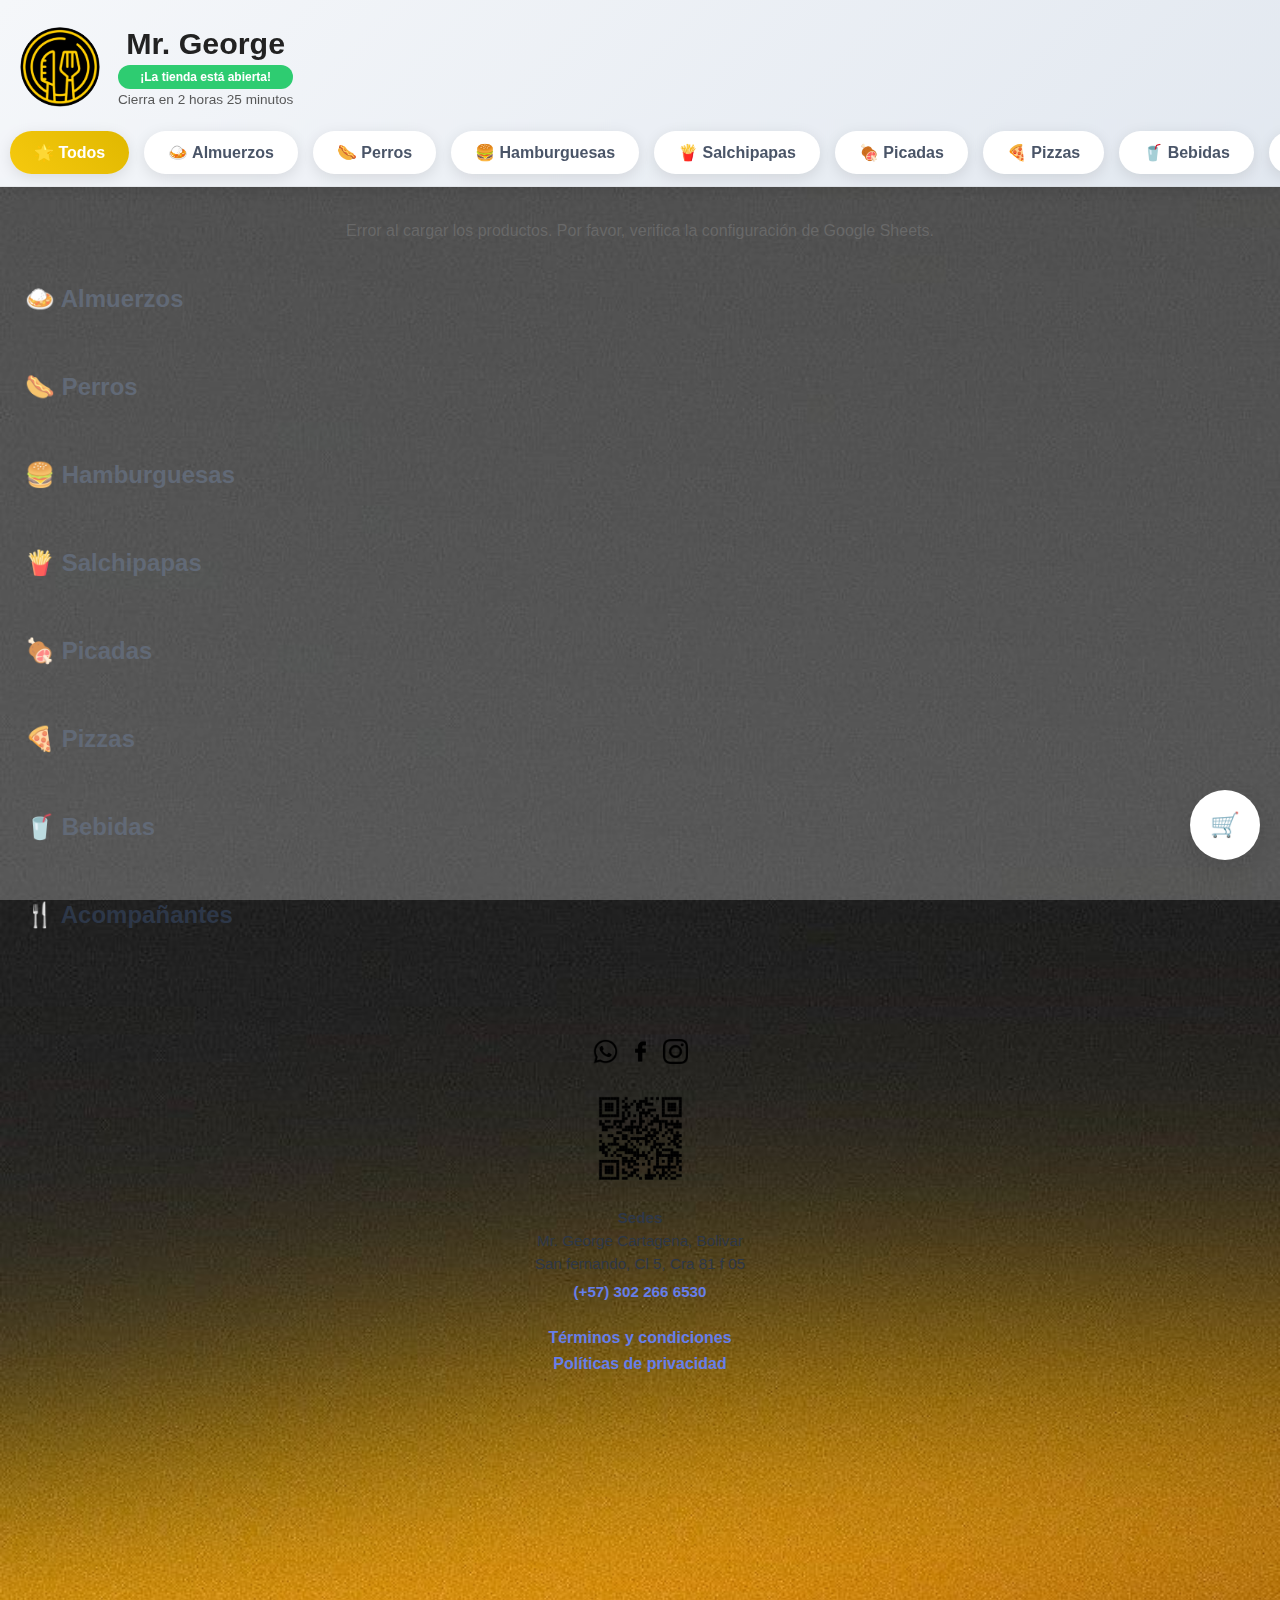
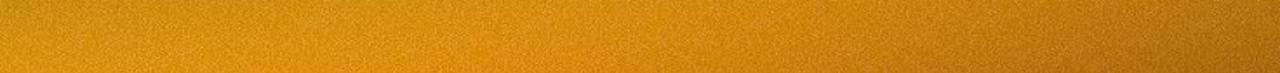
<file: index.html>
<!DOCTYPE html>
<html lang="es">

<head>
  <meta charset="UTF-8">
  <meta name="viewport" content="width=device-width, initial-scale=1, viewport-fit=cover">
  <title>Mr. George | Restaurante</title>
  <link rel="stylesheet" href="style.css">
</head>

<body>
<!-- HEADER + CATEGORÍAS combinados -->
<header class="header-wrapper">
  <div class="header">
    <div class="header-left">
      <img src="img/icono_tienda.png" alt="Logo" class="header-logo">
      <div class="header-info">
        <h1>Mr. George</h1>
        <div id="status-header"></div>
        <div id="status-subtext"></div>
      </div>
    </div>
  </div>

  <nav class="categories">
    <button class="category-btn active" onclick="scrollToSection('todos')">🌟 Todos</button>
    <button class="category-btn" onclick="scrollToSection('almuerzos')">🍛 Almuerzos</button>
    <button class="category-btn" onclick="scrollToSection('perros')">🌭 Perros</button>
    <button class="category-btn" onclick="scrollToSection('hamburguesas')">🍔 Hamburguesas</button>
    <button class="category-btn" onclick="scrollToSection('salchipapas')">🍟 Salchipapas</button>
    <button class="category-btn" onclick="scrollToSection('picadas')">🍖 Picadas</button>
    <button class="category-btn" onclick="scrollToSection('pizzas')">🍕 Pizzas</button>
    <button class="category-btn" onclick="scrollToSection('bebidas')">🥤 Bebidas</button>
    <button class="category-btn" onclick="scrollToSection('acompanantes')">🍴 Acompañantes</button>
  </nav>
</header>





<!-- 🦴 Skeletal Loading -->
<div class="skeleton-container" id="skeleton-loading" style="display: none;">
  <div class="skeleton-card">
    <div class="skeleton-image"></div>
    <div class="skeleton-info">
      <div class="skeleton-line skeleton-title"></div>
      <div class="skeleton-line skeleton-price"></div>
      <div class="skeleton-line skeleton-description"></div>
      <div class="skeleton-line skeleton-description"></div>
    </div>
  </div>

  <div class="skeleton-card">
    <div class="skeleton-image"></div>
    <div class="skeleton-info">
      <div class="skeleton-line skeleton-title"></div>
      <div class="skeleton-line skeleton-price"></div>
      <div class="skeleton-line skeleton-description"></div>
      <div class="skeleton-line skeleton-description"></div>
    </div>
  </div>

  <div class="skeleton-card">
    <div class="skeleton-image"></div>
    <div class="skeleton-info">
      <div class="skeleton-line skeleton-title"></div>
      <div class="skeleton-line skeleton-price"></div>
      <div class="skeleton-line skeleton-description"></div>
      <div class="skeleton-line skeleton-description"></div>
    </div>
  </div>

  <div class="skeleton-card">
    <div class="skeleton-image"></div>
    <div class="skeleton-info">
      <div class="skeleton-line skeleton-title"></div>
      <div class="skeleton-line skeleton-price"></div>
      <div class="skeleton-line skeleton-description"></div>
      <div class="skeleton-line skeleton-description"></div>
    </div>
  </div>

  <div class="skeleton-card">
    <div class="skeleton-image"></div>
    <div class="skeleton-info">
      <div class="skeleton-line skeleton-title"></div>
      <div class="skeleton-line skeleton-price"></div>
      <div class="skeleton-line skeleton-description"></div>
      <div class="skeleton-line skeleton-description"></div>
    </div>
  </div>

  <div class="skeleton-card">
    <div class="skeleton-image"></div>
    <div class="skeleton-info">
      <div class="skeleton-line skeleton-title"></div>
      <div class="skeleton-line skeleton-price"></div>
      <div class="skeleton-line skeleton-description"></div>
      <div class="skeleton-line skeleton-description"></div>
    </div>
  </div>

  <div class="skeleton-card">
    <div class="skeleton-image"></div>
    <div class="skeleton-info">
      <div class="skeleton-line skeleton-title"></div>
      <div class="skeleton-line skeleton-price"></div>
      <div class="skeleton-line skeleton-description"></div>
      <div class="skeleton-line skeleton-description"></div>
    </div>
  </div>

  <div class="skeleton-card">
    <div class="skeleton-image"></div>
    <div class="skeleton-info">
      <div class="skeleton-line skeleton-title"></div>
      <div class="skeleton-line skeleton-price"></div>
      <div class="skeleton-line skeleton-description"></div>
      <div class="skeleton-line skeleton-description"></div>
    </div>
  </div>

  <div class="skeleton-card">
    <div class="skeleton-image"></div>
    <div class="skeleton-info">
      <div class="skeleton-line skeleton-title"></div>
      <div class="skeleton-line skeleton-price"></div>
      <div class="skeleton-line skeleton-description"></div>
      <div class="skeleton-line skeleton-description"></div>
    </div>
  </div>

  <div class="skeleton-card">
    <div class="skeleton-image"></div>
    <div class="skeleton-info">
      <div class="skeleton-line skeleton-title"></div>
      <div class="skeleton-line skeleton-price"></div>
      <div class="skeleton-line skeleton-description"></div>
      <div class="skeleton-line skeleton-description"></div>
    </div>
  </div>
</div>


  <!-- Error Message -->
  <div class="error-message" id="error-message" style="display: none;">
    Error al cargar los productos. Por favor, verifica la configuración de Google Sheets.
  </div>
  <!-- Menu Sections -->
  <div class="menu-sections">

    <!-- Almuerzos Section -->
    <section id="almuerzos" class="menu-section">
      <h2 class="section-title">🍛 Almuerzos</h2>
      <div class="products-grid" id="almuerzos-grid"></div>
    </section>

    <!-- Perros Section -->
    <section id="perros" class="menu-section">
      <h2 class="section-title">🌭 Perros</h2>
      <div class="products-grid" id="perros-grid"></div>
    </section>

    <!-- Hamburguesas Section -->
    <section id="hamburguesas" class="menu-section">
      <h2 class="section-title">🍔 Hamburguesas</h2>
      <div class="products-grid" id="hamburguesas-grid"></div>
    </section>

    <!-- Salchipapas Section -->
    <section id="salchipapas" class="menu-section">
      <h2 class="section-title">🍟 Salchipapas</h2>
      <div class="products-grid" id="salchipapas-grid"></div>
    </section>

    <!-- Picadas Section -->
    <section id="picadas" class="menu-section">
      <h2 class="section-title">🍖 Picadas</h2>
      <div class="products-grid" id="picadas-grid"></div>
    </section>

    <!-- Pizzas Section -->
    <section id="pizzas" class="menu-section">
      <h2 class="section-title">🍕 Pizzas</h2>
      <div class="products-grid" id="pizzas-grid"></div>
    </section>

    <!-- Bebidas Section -->
    <section id="bebidas" class="menu-section">
      <h2 class="section-title">🥤 Bebidas</h2>
      <div class="products-grid" id="bebidas-grid"></div>
    </section>

    <!-- Acompañantes Section -->
    <section id="acompanantes" class="menu-section">
      <h2 class="section-title">🍴 Acompañantes</h2>
      <div class="products-grid" id="acompanantes-grid"></div>
    </section>

  </div>


  <!-- Floating Cart -->
  <div class="cart-float" id="cart-float" onclick="openCart()">
    <div class="cart-icon">🛒</div>
    <div class="cart-info">
      <div class="cart-count" id="cart-count">0 productos</div>
      <div class="cart-total" id="cart-total">$0</div>
    </div>
  </div>

  <!-- Product Modal -->
  <div class="product-modal" id="product-modal">
    <div class="product-modal-content">
      <div class="product-modal-header">
        <h3 class="product-modal-title" id="modal-product-name">Producto</h3>
        <button class="close-product-modal" onclick="closeProductModal()">×</button>
      </div>

      <div class="product-modal-image" id="modal-product-image">
        🍽️
      </div>

      <div class="product-modal-price" id="modal-product-price">$0</div>

      <div class="product-modal-description" id="modal-product-description">
        Descripción del producto
      </div>


      <div class="instructions-section">
        <label class="instructions-label" for="product-instructions">
          Instrucciones especiales (opcional):
        </label>
        <textarea id="product-instructions" class="instructions-textarea"
          placeholder="Ej: Sin cebolla, extra queso, término medio..."></textarea>
      </div>

      <div class="modal-actions">
        <div class="quantity-section">
          <div class="quantity-control">
            <button class="quantity-btn-modal" onclick="decreaseQuantity()" id="decrease-btn">-</button>
            <span class="quantity-display" id="modal-quantity">1</span>
            <button class="quantity-btn-modal" onclick="increaseQuantity()">+</button>
          </div>
        </div>

        <button class="add-to-cart-modal-btn" onclick="addToCartFromModal()" id="add-to-cart-modal">
          Agregar al carrito
        </button>
      </div>
    </div>
  </div>

  <!-- Cart Modal -->
  <div class="cart-modal" id="cart-modal">
    <div class="cart-content">
      <div class="cart-header">
        <h3 class="cart-title">Tu Pedido</h3>
        <button class="close-cart" onclick="closeCart()">×</button>
      </div>

      <div class="cart-items" id="cart-items">
        <!-- Cart items will be inserted here -->
      </div>

      <!-- 📝 Observaciones generales -->
      <div class="cart-observations">
        <label for="cart-notes" class="cart-observations-label">Observaciones generales:</label>
        <textarea id="cart-notes" class="cart-observations-textarea"
          placeholder="Ej: Sin picante, agregar servilletas, entregar en portería..."></textarea>
      </div>

      <div class="cart-summary">
        <div class="cart-total-amount" id="cart-total-modal">Total: $0</div>
        <div class="cart-actions">
          <button class="cart-btn clear-cart" onclick="clearCart()">Vaciar</button>
          <button class="cart-btn checkout-btn" onclick="checkout()">Pedir</button>
        </div>
      </div>
    </div>
  </div>

  <!-- === FOOTER INFO === -->
  <footer class="footer-info">
    <div class="footer-socials">
      <a href="https://wa.me/573001234567" target="_blank" class="social-link">
        <img src="iconos/redes/whatsapp.png" alt="WhatsApp">
      </a>
      <a href="https://www.facebook.com/mrgeorge" target="_blank" class="social-link">
        <img src="iconos/redes/facebook.png" alt="Facebook">
      </a>
      <a href="https://www.instagram.com/mrgeorge" target="_blank" class="social-link">
        <img src="iconos/redes/instagram.png" alt="Instagram">
      </a>
    </div>

    <div class="footer-qr">
      <img src="img/QR tienda.png" alt="QR Mr. George">
    </div>

    <div class="footer-branches">
      <p><strong>Sedes</strong><br>
        Mr. George Cartagena, Bolivar<br>
        San fernando, Cl 5, Cra 81 f 05<br>
        <span class="telefono">(+57) 302 266 6530</span>
      </p>
    </div>
    

    <div class="footer-policies">
      <a href="terminos.html" target="_blank">Términos y condiciones</a>
      <a href="politicas.html" target="_blank">Políticas de privacidad</a>
    </div>
  </footer>



  <script src="horario.js"></script>
  <script src="script.js"></script>
</body>

</html>
</file>
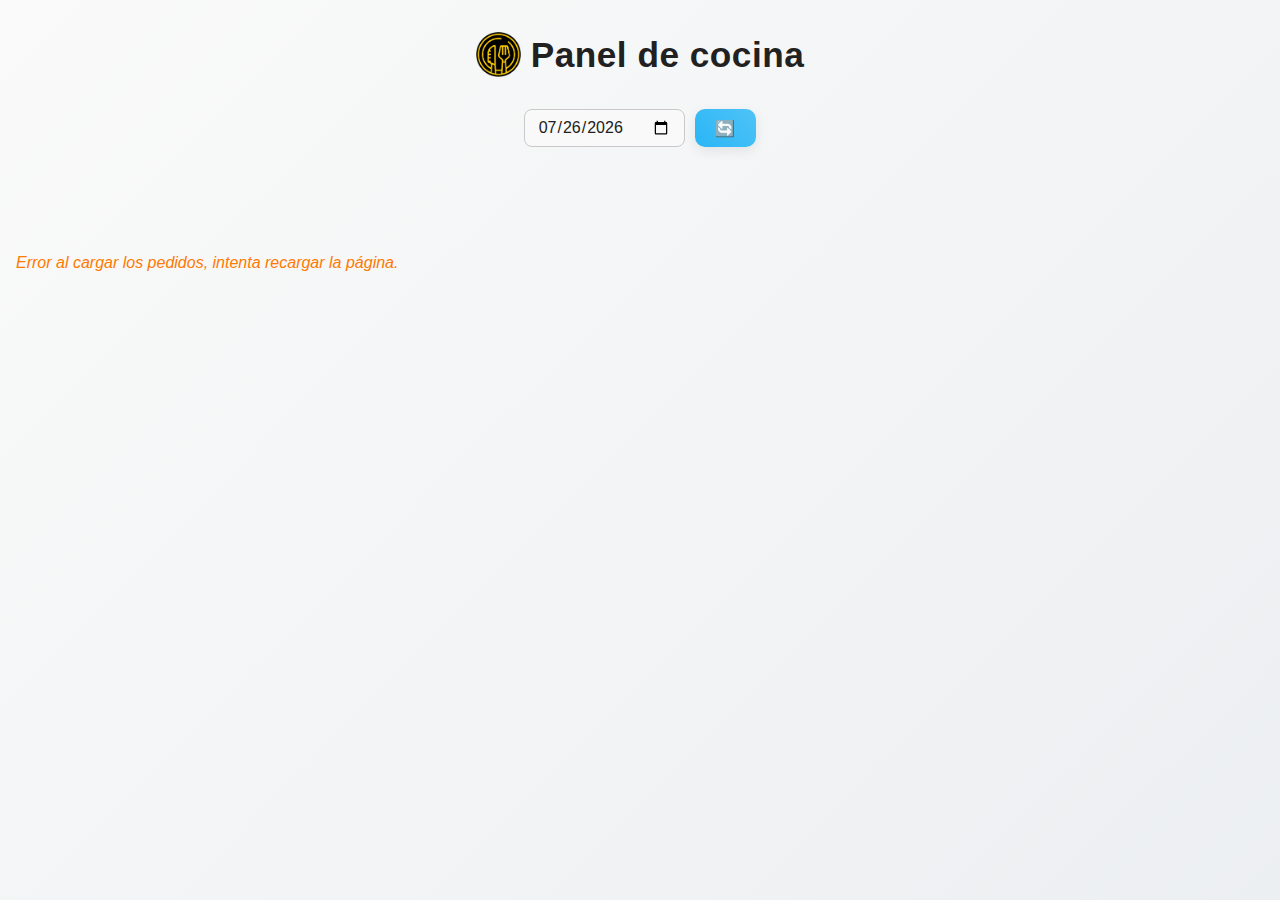
<file: cocina.html>
<!DOCTYPE html>
<html lang="es">
<head>
  <meta charset="UTF-8" />
  <meta name="viewport" content="width=device-width, initial-scale=1.0" />
  <title>Cargando...</title>
  <link id="favicon" rel="icon" type="image/png" href="">
  <style>
    :root {
      --bg-body: linear-gradient(135deg, #fafafa, #eceff1);
      --card-bg: #ffffff;
      --muted: #616161;
      --text-color: #212121;
      --textarea: #f9f9f9;
      --soft-shadow: 0 4px 12px rgba(0, 0, 0, 0.08);
      --glass-shadow: 0 10px 25px rgba(0, 0, 0, 0.12);

      /* Colores por tipo */
      --color-domicilio: #ff7043;
      --color-mesa: #29b6f6;
      --color-recoger: #66bb6a;
    }

    /* ===== RESET ===== */
    * {
      margin: 0;
      padding: 0;
      box-sizing: border-box;
    }

    html,
    body {
      width: 100%;
      overflow-x: hidden;
    }

    body {
      font-family: 'Segoe UI', Tahoma, Geneva, Verdana, sans-serif;
      background: var(--bg-body);
      color: var(--text-color);
      padding: 2rem 1rem;
      min-height: 100vh;
    }

    /* ===== ENCABEZADO ===== */
    .header {
      display: flex;
      justify-content: center;
      align-items: center;
      gap: 10px;
      margin-bottom: 1rem;
    }

    .header img {
      width: 45px;
      height: 45px;
      object-fit: contain;
    }

    .header h1 {
      font-size: 2.2rem;
      font-weight: 700;
      color: var(--text-color);
      text-align: center;
      letter-spacing: 0.5px;
    }

    @media (max-width: 600px) {
      .header h1 { font-size: 1.6rem; }
      .header img { width: 36px; height: 36px; }
    }
    /* ===== FECHA Y BOTÓN ===== */
    .fecha-container {
      display: flex;
      justify-content: center;
      align-items: center;
      flex-wrap: wrap;
      gap: 0.8rem;
      margin-bottom: 2rem;
      padding: 1rem 1.5rem;
      border-radius: 12px;
    }

    #fechabtn {
      display: flex;
      justify-content: space-between;
      gap: 10px;
      max-width: 350px;

    }

    label {
      font-weight: 600;
      color: var(--muted);
      margin-right: 0.5rem;
    }

    input[type="date"] {
      font-family: 'Segoe UI', Tahoma, Geneva, Verdana, sans-serif;
      padding: 0.5rem 0.8rem;
      font-size: 1rem;
      border: 1px solid #c9c9c9;
      border-radius: 8px;
      background: var(--textarea);
      transition: all 0.2s ease;
      outline: none;
      color: var(--text-color);
    }

    input[type="date"]:focus {
      border-color: var(--color-mesa);
      box-shadow: 0 0 0 3px rgba(41, 182, 246, 0.25);
    }


    /* ===== BOTÓN RECARGAR ===== */
    #btn-recargar {
      background: linear-gradient(45deg, var(--color-mesa), #4fc3f7);
      border: none;
      color: #fff;
      font-weight: 600;
      padding: 0.6rem 1.3rem;
      border-radius: 10px;
      cursor: pointer;
      box-shadow: var(--soft-shadow);
      font-size: 1rem;
      transition: all 0.25s ease;
    }

    #btn-recargar:active {
      transform: scale(0.97);
    }

    /* ===== LISTA HORIZONTAL DE PEDIDOS ===== */
    #lista-pedidos {
      display: flex;
      flex-wrap: nowrap;
      gap: 1rem;
      overflow-x: auto;
      padding-bottom: 1rem;
      scroll-behavior: smooth;
    }

    #lista-pedidos::-webkit-scrollbar {
      height: 8px;
    }

    #lista-pedidos::-webkit-scrollbar-track {
      background: #e0e0e0;
      border-radius: 10px;
    }

    #lista-pedidos::-webkit-scrollbar-thumb {
      background: var(--text-color);
      border-radius: 10px;
    }

    #lista-pedidos::-webkit-scrollbar-thumb:hover {
      background: var(--muted);
    }

    /* ===== PEDIDO ===== */
    .pedido {
      flex: 0 0 auto;
      width: 320px;
      background: var(--card-bg);
      border-radius: 14px;
      padding: 1rem 1.2rem;
      box-shadow: var(--soft-shadow);
      border-left: 6px solid var(--text-color);
      overflow-wrap: break-word;
      transition: all 0.25s ease;
      display: flex;
      flex-direction: column;
      position: relative;
    }


    /* ===== TIPO DE ENTREGA ===== */
    .tipo-entrega {
      margin-bottom: 10px;
      text-align: center;
      font-weight: 700;
      padding: 0.45rem 1rem;
      display: inline-block;
      border-radius: 8px;
      color: #fff;
      font-size: 0.9rem;
      text-transform: uppercase;
      letter-spacing: 0.5px;
      box-shadow: var(--soft-shadow);
      animation: fadeIn 0.3s ease-in;
    }

    .tipo-entrega.domicilio {
      background: linear-gradient(45deg, #ff7043, #ff8a65);
    }

    .tipo-entrega.mesa {
      background: linear-gradient(45deg, #29b6f6, #4fc3f7);
    }

    .tipo-entrega.recoger {
      background: linear-gradient(45deg, #66bb6a, #81c784);
    }

    /* ===== BORDES SEGÚN TIPO ===== */
    .pedido.domicilio {
      border-left: 6px solid var(--color-domicilio);
    }

    .pedido.mesa {
      border-left: 6px solid var(--color-mesa);
    }

    .pedido.recoger {
      border-left: 6px solid var(--color-recoger);
    }

    /* ===== ENCABEZADO DE CADA PEDIDO ===== */
    .pedido-header {
      align-items: center;
      margin-bottom: 0.5rem;
    }

    .pedido-datos {
      display: flex;
      flex-direction: column;
    }

    .pedido-numero strong {
      color: #283593;
      /* Azul fuerte */
      font-size: 15px;
      font-weight: 700;
    }

    .pedido-hora {
      color: var(--muted);
      font-weight: 700;
      font-size: 15px;
    }

    /* ===== CONTENIDO ===== */
    .pedido strong {
      color: var(--muted);
    }

    .productos {
      padding: 5px;
      border-radius: 10px;
      font-size: 0.9rem;
      line-height: 1.5;
      margin-top: 0.6rem;
    }

    .pedido small {
      display: block;
      color: var(--muted);
      margin-top: 0.3rem;
      font-size: 0.85rem;
    }

    /* Producto individual */
    .producto-item {
      display: flex;
      align-items: center;
      padding: 0.4rem 0.6rem;
      border-bottom: 1px solid #e0e0e0;
    }

    .producto-item:last-child {
      border-bottom: none;
    }

    /* Contenedor de cantidad + detalle */
    .cantidadproducto {
      display: flex;
      align-items: center;
      padding: 0.3rem 0;
      /* espacio entre productos */
      border-bottom: 1px solid #e0e0e0;
      gap: 0.6rem;
      /* separación entre cantidad y detalle */
    }

    /* Cantidad del producto */
    .producto-cantidad {
      font-weight: 700;
      font-size: 30px;
      /* más grande */
      min-width: 35px;
      /* ancho fijo */
      text-align: center;
      color: var(--text-color);
      flex-shrink: 0;
      /* no se reduce */
      border-right: 1px solid #e0e0e0;
    }

    /* Detalle del producto */
    .producto-detalle {
      font-size: 0.95rem;
      font-weight: bold;
      word-break: break-word;
      white-space: normal;
      /* permite salto de línea */
      overflow-wrap: anywhere;
      /* ajusta palabras largas */
      flex: 1;
      /* ocupa todo el espacio restante */
    }



    /* ===== DATOS COLOREADOS ===== */
    .pedido-cliente span {
      color: var(--muted);
      font-weight: 600;
    }

    .pedido-direccion span {
      color: var(--muted);
    }

    .pedido-mesa span {
      color: var(--muted);
    }

    .pedido-observaciones span {
      color: #d32f2f;
      font-weight: 600;
    }

    /* ===== OBSERVACIONES ===== */
    .observaciones {
      margin-top: 10px;
      color: #c62828;
      font-size: 0.9rem;
      font-weight: 500;
      background: #ffebee;
      padding: 0.5rem 0.6rem;
      border-radius: 6px;
      border-left: 4px solid #d32f2f;
    }

    /* ===== SIN PEDIDOS ===== */
    p {
      text-align: center;
      color: var(--muted);
      font-size: 1rem;
      margin-top: 1.5rem;
      font-style: italic;
    }

    /* ===== ANIMACIONES ===== */
    @keyframes fadeIn {
      from {
        opacity: 0;
        transform: translateY(-5px);
      }

      to {
        opacity: 1;
        transform: translateY(0);
      }
    }

    /* ===== RESPONSIVE ===== */
    @media (max-width: 600px) {
      .fecha-container {
        flex-direction: column;
        gap: 0.8rem;
      }

      #btn-recargar {
        width: 100%;
      }

      h1 {
        font-size: 1.6rem;
      }
    }

    #resumen-pedidos {
      display: flex;
      justify-content: space-around;
      align-items: center;
      border-radius: 10px;
      padding: 0.6rem;
      margin: 0 auto 1rem auto;
      /* 🔹 centra horizontalmente */
      position: sticky;
      top: 70px;
      z-index: 10;
      max-width: 400px;
      left: 0;
      right: 0;
    }

    .resumen-item {
      display: flex;
      align-items: center;
      gap: 0.4rem;
      font-size: 0.95rem;
      font-weight: 500;
    }

    .resumen-circulo {
      width: 14px;
      height: 14px;
      border-radius: 50%;
      background: var(--color);
    }
  </style>

</head>

<body>
  <!-- 🧑‍🍳 Encabezado con logo y título -->
  <div class="header">
    <img id="logoCocina" src="" alt="Logo restaurante">
    <h1>Panel de cocina</h1>
  </div>

  <div class="fecha-container">
    <div id="fechabtn">
      <input type="date" id="fecha">
      <button id="btn-recargar">🔄</button>
    </div>
  </div>

  <div id="resumen-pedidos" class="resumen-pedidos"></div>
  <div id="lista-pedidos">Cargando pedidos...</div>

  <script>
    // ================================
    // 🧩 Cargar nombre, logo y favicon desde config.json
    // ================================
    fetch("config.json")
      .then(res => res.json())
      .then(config => {
        // 🏷️ Cambiar título de pestaña
        document.title = `Cocina | ${config.nombreRestaurante || "Mi Restaurante"}`;

        // 🖼️ Cambiar favicon
        const favicon = document.getElementById("favicon");
        if (favicon) {
          favicon.href = config.favicon || config.logoHeader || config.logo || "img/icono_tienda.png";
        }

        // 🍽️ Colocar logo en el encabezado
        const logoCocina = document.getElementById("logoCocina");
        if (logoCocina) {
          logoCocina.src = config.logoHeader || config.logo || "img/icono_tienda.png";
        }
      })
      .catch(err => console.warn("No se pudo cargar config.json:", err));
  </script>

  <script src="cocina.js"></script>
  <script>
    document.getElementById("btn-recargar").addEventListener("click", () => {
      location.reload();
    });
  </script>
</body>
</html>
</file>
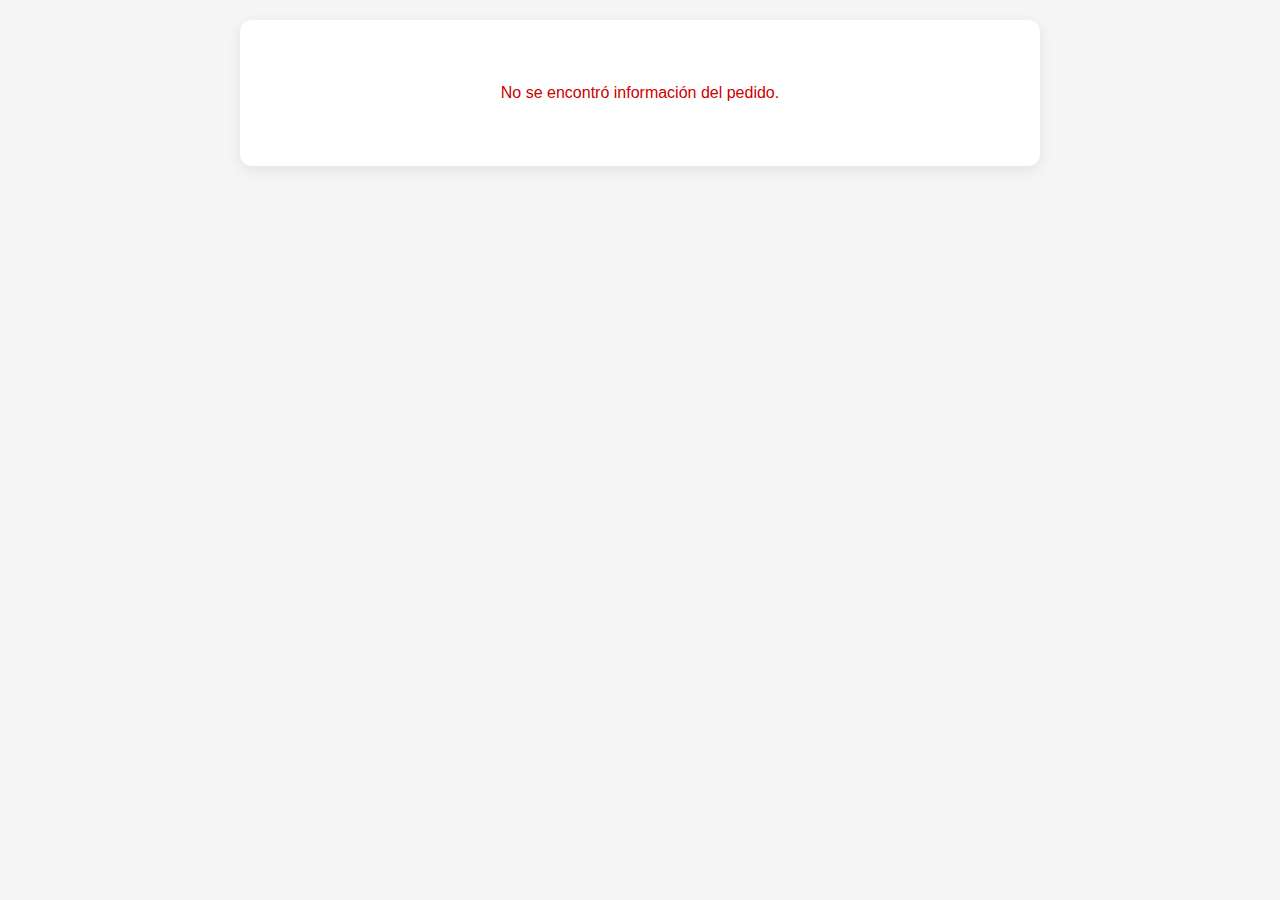
<file: factura.html>
<!DOCTYPE html>
<html lang="es">

<head>
  <meta charset="utf-8" />
  <meta name="viewport" content="width=device-width,initial-scale=1" />
  <title>Factura - Pedido</title>
  <style>
    :root {
      --text: #1a1a1a;
      --muted: #666;
      --primary: #111;
      --bg: #f5f5f5;
      --border: #e0e0e0;
      --accent: #f1f1f1;
    }

    body {
      font-family: "Inter", "Helvetica", Arial, sans-serif;
      background: var(--bg);
      margin: 0;
      padding: 0;
      color: var(--text);
    }

    .page {
      background: #fff;
      margin: 20px auto;
      padding: 30px 25px;
      max-width: 800px;
      border-radius: 12px;
      box-shadow: 0 4px 15px rgba(0, 0, 0, 0.08);
      box-sizing: border-box;
    }

    /* ==== ENCABEZADO ==== */
    .header-column {
      display: flex;
      flex-direction: column;
      align-items: center;
      text-align: center;
      margin-bottom: 25px;
    }

    .header-column .logo {
      width: 100px;
      height: 100px;
      display: flex;
      align-items: center;
      justify-content: center;
      margin-bottom: 10px;
      border-radius: 12px;
      overflow: hidden;
      background: var(--accent);
    }

    .header-column .logo img {
      width: 100%;
      height: 100%;
      object-fit: contain;
    }

    .store-info h2 {
      margin: 0;
      font-size: 1.4rem;
      font-weight: 700;
      color: var(--primary);
    }

    .store-info p {
      margin: 3px 0;
      font-size: 0.9rem;
      color: var(--muted);
      line-height: 1.3;
    }

    .factura-info {
      margin-top: 10px;
      font-size: 1rem;
      background: var(--accent);
      padding: 6px 12px;
      border-radius: 8px;
      display: inline-block;
    }

    /* ==== META ==== */
    .meta {
      display: grid;
      grid-template-columns: 1fr 1fr;
      font-size: 0.9rem;
      line-height: 1.6;
      color: var(--text);
      margin-bottom: 10px;
    }

    .meta .left {
      grid-column: 1 / span 2;
    }

    hr {
      border: none;
      border-top: 1px solid var(--border);
      margin: 20px 0;
    }

    /* ==== TABLA ==== */
    table {
      width: 100%;
      border-collapse: collapse;
      font-size: 0.9rem;
    }

    th {
      background: var(--accent);
      text-align: center;
      padding: 8px 5px;
      font-weight: 600;
      border-bottom: 2px solid var(--border);
    }

    td {
      border-bottom: 1px solid var(--border);
      padding: 5px 5px;
      vertical-align: top;
    }

    td.qty,
    td.price {
      text-align: center;
    }

    td.total {
      text-align: right;
    }

    tbody tr:nth-child(even) {
      background-color: #fafafa;
    }

    /* ==== TOTALES ==== */
    .totals {
      margin-top: 15px;
      padding: 10px;
      background: #fafafa;
    }

    .totals .row {
      display: flex;
      justify-content: space-between;
      font-size: 0.95rem;
    }

    .totals .row.total {
      font-weight: 700;
      border-top: 1px dashed #bbb;
      margin-top: 6px;
      padding-top: 8px;
    }

    /* ==== OBSERVACIONES ==== */
    .observaciones {
      margin-top: 25px;
      font-size: 0.95rem;
      padding: 10px 15px;
    }

    .observaciones strong {
      display: block;
      margin-bottom: 4px;
    }

    /* ==== FOOTER ==== */
    .footer {
      text-align: center;
      margin-top: 25px;
      font-size: 0.8rem;
      color: var(--muted);
      line-height: 1.4;
    }

    .footer div:last-child {
      color: #999;
      font-size: 0.75rem;
    }

    /* ==== BOTONES ==== */
    .print-actions {
      display: flex;
      justify-content: center;
      gap: 12px;
      margin-top: 20px;
    }

    .print-actions button {
      padding: 8px 16px;
      border: none;
      background: #111;
      color: #fff;
      border-radius: 6px;
      cursor: pointer;
      font-size: 0.9rem;
      transition: background 0.2s;
    }

    .print-actions button:hover {
      background: #333;
    }

    /* ==== IMPRESIÓN ==== */
    @media print and (max-width: 80mm) {
      body {
        background: #fff;
      }

      .page {
        padding: 5px;
        font-size: 9px;
        max-width: 58mm;
        box-shadow: none;
        border-radius: 0;
      }

      .header-column .logo {
        width: 50px;
        height: 50px;
      }

      .header-column .store-info h2 {
        font-size: 1rem;
      }

      .store-info p {
        font-size: 0.75rem;
      }

      .totals,
      table {
        font-size: 9px;
      }

      .footer {
        font-size: 8px;
      }

      .print-actions {
        display: none !important;
      }
    }

    @media print and (min-width: 100mm) {
      .page {
        width: 210mm;
        padding: 15mm;
        box-shadow: none;
        border-radius: 0;
      }

      table {
        font-size: 13px;
      }
    }

    @media print {
      .print-actions {
        display: none;
      }
    }
  </style>

</head>

<body>
  <div class="page" id="page">
    <header class="header-column">
      <div class="logo">
        <img src="img/icono_tienda.png" alt="Logo de Mr. George">
      </div>

      <div class="store-info">
        <h2 id="store-name">Mr. George</h2>
        <p id="store-address">Cartagena, Bolívar<br>San Fernando, Cl 5, Cra 81 f 05</p>
        <p id="store-phone">Tel: 302 266 6530</p>
      </div>

      <div class="factura-info">
        <span style="font-size:12px;color:var(--muted)">FACTURA</span>
        <div id="factura-num" style="font-weight:700;font-size:16px"></div>
      </div>
    </header>

    <div class="meta">
      <div class="left">
        <span id="cliente-nombre">Cliente: ---</span><br>
        <span id="cliente-phone">Tel: ---</span><br>
        <span id="cliente-direccion">Dirección: ---</span><br>
        <div id="fecha">Fecha: --</div>
        <div id="hora">Hora: --</div>
        <div id="tipo-entrega">Tipo: --</div>
      </div>
    </div>

    <hr />

    <table id="items-table">
      <thead>
        <tr>
          <th>Producto</th>
          <th class="qty">Cant.</th>
          <th class="price">Precio</th>
          <th class="total">Total</th>
        </tr>
      </thead>
      <tbody></tbody>
    </table>

    <div class="totals">
      <div class="row">
        <div>Subtotal</div>
        <div id="subtotal">$0</div>
      </div>
      <div class="row">
        <div>Domicilio</div>
        <div id="costo-domicilio">$0</div>
      </div>
      <div class="row total">
        <div>Total sin propina</div>
        <div id="total-sin-propina"><strong>$0</strong></div>
      </div>
      <div class="row">
        <div>Propina (10%)</div>
        <div id="propina">$0</div>
      </div>
      <div class="row total">
        <div>Total con propina</div>
        <div id="total-pagar">$0</div>
      </div>
    </div>

    <div class="observaciones">
      <strong>Observaciones:</strong>
      <div id="obs-text">—</div>
    </div>

    <div class="footer">
      <div>Gracias por su compra</div>
      <div>Documento impreso para respaldo del pedido</div>
      <div style="color:#999;font-size:10px">Factura generada por sistema - Mr. George</div>
    </div>

    <div class="print-actions">
      <button id="btn-print">🖨️ Imprimir</button>
      <button id="btn-close">✖ Cerrar</button>
    </div>
  </div>

  <script>
    (function () {
      const raw = localStorage.getItem('lastPedido');
      if (!raw) {
        document.getElementById('page').innerHTML =
          '<p style="padding:18px;text-align:center;color:#c00">No se encontró información del pedido.</p>';
        return;
      }

      let pedido;
      try { pedido = JSON.parse(raw); } catch (e) { return; }

      const formato = n => '$' + Number(n || 0).toLocaleString('es-CO');

      document.getElementById('factura-num').textContent = pedido.factura || '—';
      document.getElementById('cliente-nombre').textContent = `Cliente: ${pedido.cliente?.nombre || ''}`;
      document.getElementById('cliente-phone').textContent = `Tel: ${pedido.cliente?.telefono || ''}`;
      document.getElementById('cliente-direccion').textContent = `Dirección: ${pedido.direccion || ''}`;
      document.getElementById('fecha').textContent = `Fecha: ${pedido.fecha || ''}`;
      document.getElementById('hora').textContent = `Hora: ${pedido.hora || ''}`;
      document.getElementById('tipo-entrega').textContent = `Tipo: ${pedido.tipoEntrega || ''}`;

      const tbody = document.querySelector('#items-table tbody');
      tbody.innerHTML = '';
      (pedido.productos || []).forEach(p => {
        const tr = document.createElement('tr');
        tr.innerHTML = `
          <td>
            <strong>${p.nombre}</strong><br>
            ${p.instrucciones ? `<small style="color:#666">${p.instrucciones}</small>` : ''}
          </td>
          <td class="qty">${p.cantidad || 1}</td>
          <td class="price">${formato(p.precio)}</td>
          <td class="total">${formato((p.precio || 0) * (p.cantidad || 1))}</td>`;
        tbody.appendChild(tr);
      });

      // 🧾 Calcular totales
      const subtotal = Number(pedido.subtotal || 0);
      const costoDomicilio = Number(pedido.costoDomicilio || 0);
      const propina = Number(pedido.propina || 0);
      const totalSinPropina = subtotal + costoDomicilio;
      const totalConPropina = totalSinPropina + propina;

      // Mostrar totales
      document.getElementById('subtotal').textContent = formato(subtotal);
      document.getElementById('costo-domicilio').textContent = formato(costoDomicilio);
      document.getElementById('total-sin-propina').textContent = formato(totalSinPropina);
      document.getElementById('propina').textContent = formato(propina);
      document.getElementById('total-pagar').textContent = formato(totalConPropina);
      document.getElementById('obs-text').textContent = pedido.observaciones || '';

      // Si propina = 0, ocultar línea
      if (!propina) {
        document.querySelector('#propina').parentElement.style.display = 'none';
      }

      document.getElementById('btn-print').addEventListener('click', () => window.print());
      document.getElementById('btn-close').addEventListener('click', () => {
        localStorage.removeItem('lastPedido'); // 🧹 Limpia la factura almacenada
        window.location.href = 'index.html';   // 🔙 Regresa al inicio
      });


      // autoimprimir tras abrir
      setTimeout(() => window.print(), 800);
    })();
  </script>
</body>

</html>
</file>
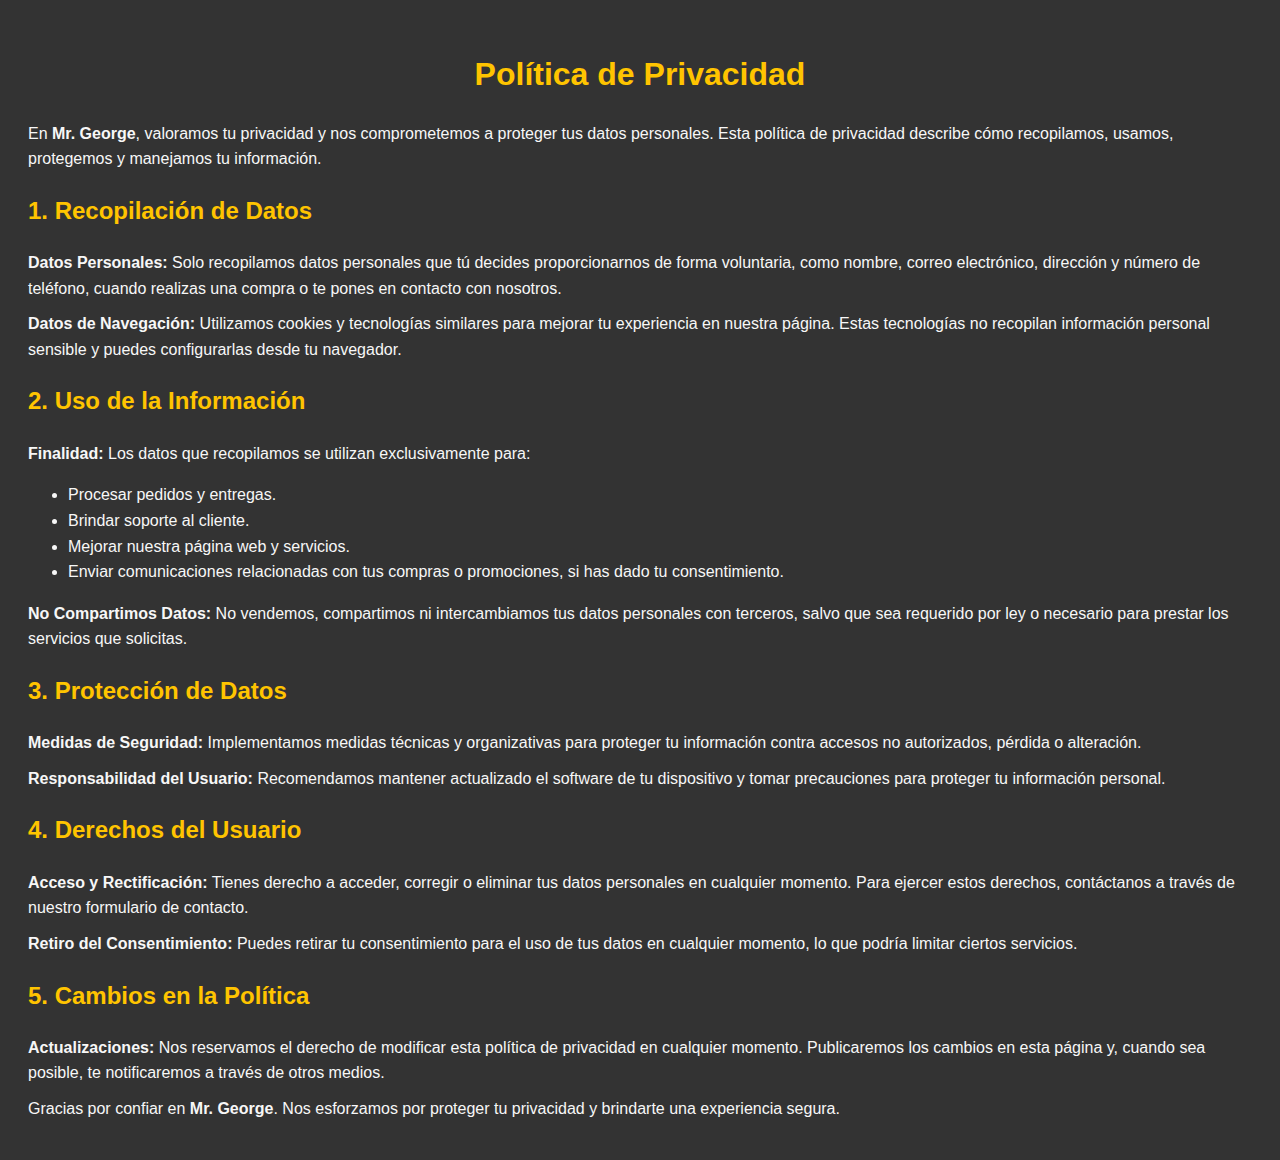
<file: privacity.html>
<!DOCTYPE html>
<html lang="es">

<head>
    <meta charset="UTF-8">
    <meta name="viewport" content="width=device-width, initial-scale=1.0">
    <title>Política de Privacidad | Mr. George</title>
    <link rel="icon" type="image/png" href="icono_tienda_inicio.png">
    <style>
        body {
            font-family: Arial, sans-serif;
            line-height: 1.6;
            color: #f7f7f7;
            padding: 20px;
            background-color: #333;
        }

        h1,
        h2 {
            color: #ffc400;
        }

        h1 {
            text-align: center;
            margin-bottom: 20px;
        }

        h2 {
            margin-top: 20px;
        }

        p {
            margin: 10px 0;
        }
    </style>
</head>

<body>

    <h1>Política de Privacidad</h1>

    <p>En <strong>Mr. George</strong>, valoramos tu privacidad y nos comprometemos a proteger tus datos personales. Esta
        política de privacidad describe cómo recopilamos, usamos, protegemos y manejamos tu información.</p>

    <h2>1. Recopilación de Datos</h2>

    <p><strong>Datos Personales:</strong> Solo recopilamos datos personales que tú decides proporcionarnos de forma
        voluntaria, como nombre, correo electrónico, dirección y número de teléfono, cuando realizas una compra o te
        pones en contacto con nosotros.</p>

    <p><strong>Datos de Navegación:</strong> Utilizamos cookies y tecnologías similares para mejorar tu experiencia en
        nuestra página. Estas tecnologías no recopilan información personal sensible y puedes configurarlas desde tu
        navegador.</p>

    <h2>2. Uso de la Información</h2>

    <p><strong>Finalidad:</strong> Los datos que recopilamos se utilizan exclusivamente para:</p>
    <ul>
        <li>Procesar pedidos y entregas.</li>
        <li>Brindar soporte al cliente.</li>
        <li>Mejorar nuestra página web y servicios.</li>
        <li>Enviar comunicaciones relacionadas con tus compras o promociones, si has dado tu consentimiento.</li>
    </ul>

    <p><strong>No Compartimos Datos:</strong> No vendemos, compartimos ni intercambiamos tus datos personales con
        terceros, salvo que sea requerido por ley o necesario para prestar los servicios que solicitas.</p>

    <h2>3. Protección de Datos</h2>

    <p><strong>Medidas de Seguridad:</strong> Implementamos medidas técnicas y organizativas para proteger tu
        información contra accesos no autorizados, pérdida o alteración.</p>

    <p><strong>Responsabilidad del Usuario:</strong> Recomendamos mantener actualizado el software de tu dispositivo y
        tomar precauciones para proteger tu información personal.</p>

    <h2>4. Derechos del Usuario</h2>

    <p><strong>Acceso y Rectificación:</strong> Tienes derecho a acceder, corregir o eliminar tus datos personales en
        cualquier momento. Para ejercer estos derechos, contáctanos a través de nuestro formulario de contacto.</p>

    <p><strong>Retiro del Consentimiento:</strong> Puedes retirar tu consentimiento para el uso de tus datos en cualquier
        momento, lo que podría limitar ciertos servicios.</p>

    <h2>5. Cambios en la Política</h2>

    <p><strong>Actualizaciones:</strong> Nos reservamos el derecho de modificar esta política de privacidad en cualquier
        momento. Publicaremos los cambios en esta página y, cuando sea posible, te notificaremos a través de otros
        medios.</p>

    <p>Gracias por confiar en <strong>Mr. George</strong>. Nos esforzamos por proteger tu privacidad y brindarte una
        experiencia segura.</p>

</body>

</html>
</file>
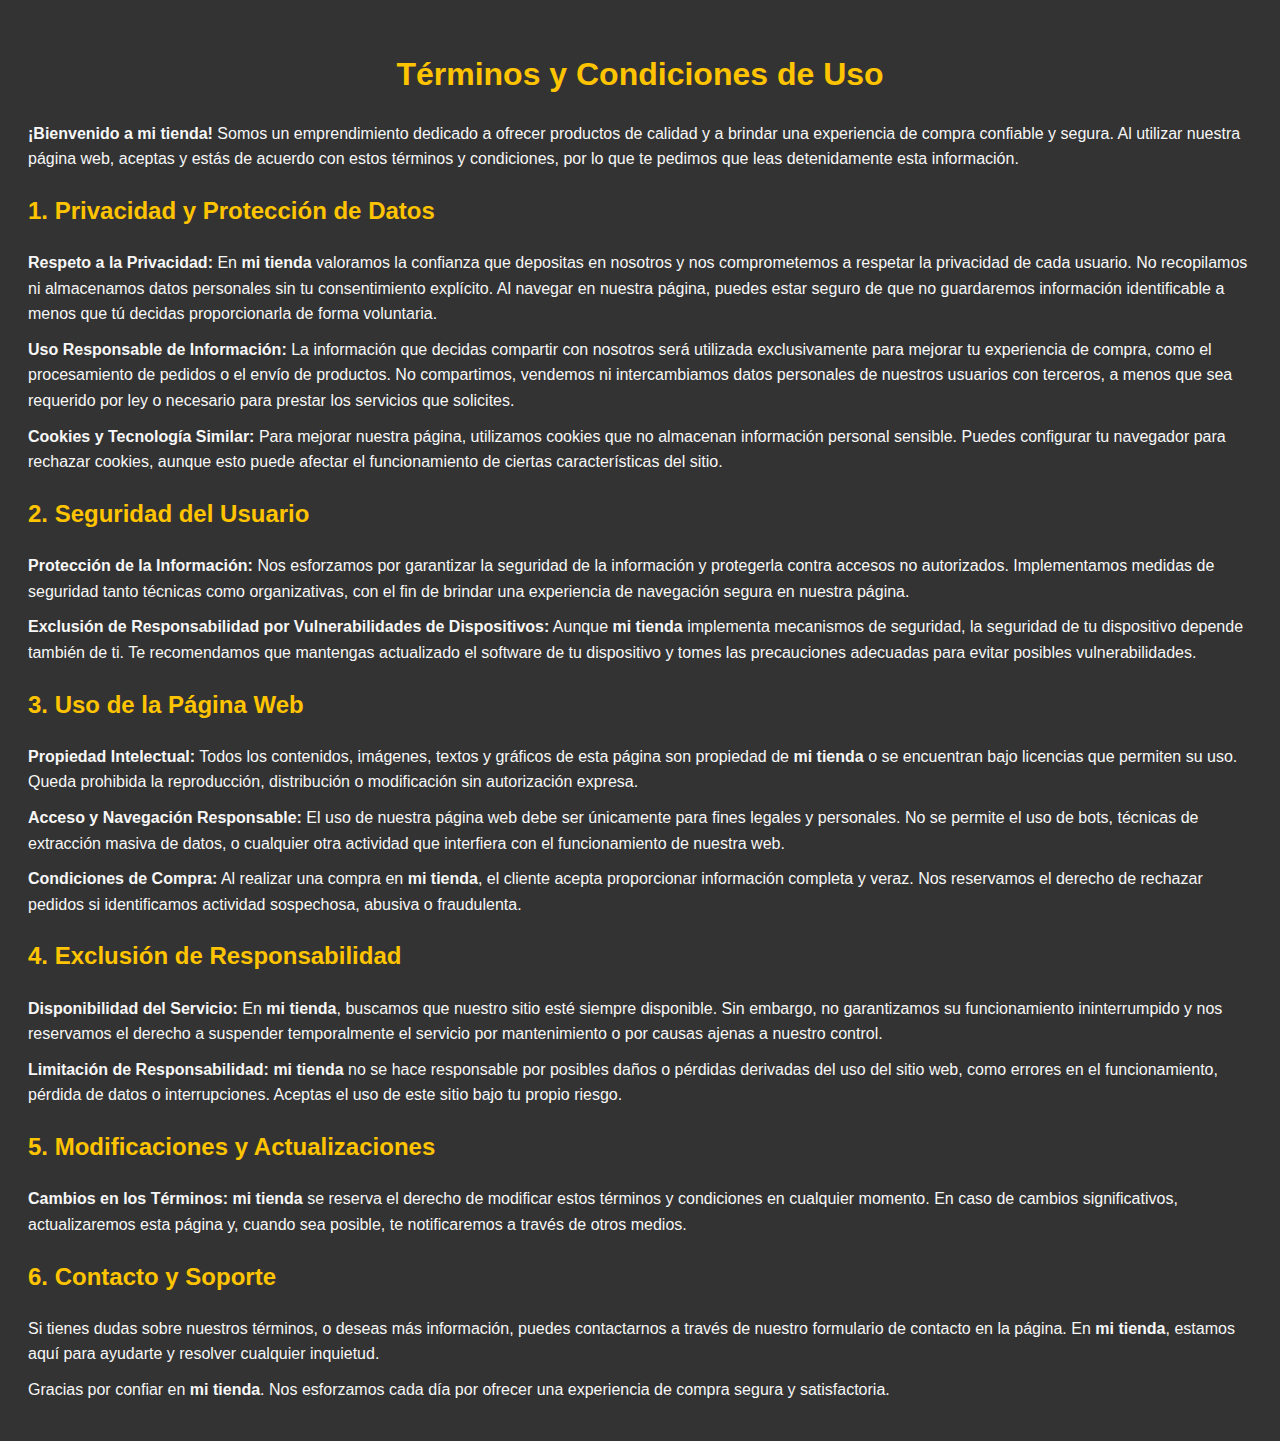
<file: terms.html>
<!DOCTYPE html>
<html lang="es">

<head>
    <meta charset="UTF-8">
    <meta name="viewport" content="width=device-width, initial-scale=1.0">
    <title>Cargando...</title>
    <link rel="icon" type="image/png" href="">
    <style>
        body {
            font-family: Arial, sans-serif;
            line-height: 1.6;
            color: #f7f7f7;
            padding: 20px;
            background-color: #333;
        }

        h1,
        h2 {
            color: #ffc400;
        }

        h1 {
            text-align: center;
            margin-bottom: 20px;
        }

        h2 {
            margin-top: 20px;
        }

        p {
            margin: 10px 0;
        }
    </style>
</head>

<body>

    <h1>Términos y Condiciones de Uso</h1>

    <p></p><strong>¡Bienvenido a mi tienda!</strong> Somos un emprendimiento dedicado a ofrecer productos de calidad y a brindar una
        experiencia de compra confiable y segura. Al utilizar nuestra página web, aceptas y estás de acuerdo con estos
        términos y condiciones, por lo que te pedimos que leas detenidamente esta información.</p>

    <h2>1. Privacidad y Protección de Datos</h2>

    <p><strong>Respeto a la Privacidad:</strong> En <strong>mi tienda</strong> valoramos la confianza que depositas en
        nosotros y nos comprometemos a respetar la privacidad de cada usuario. No recopilamos ni almacenamos datos
        personales sin tu consentimiento explícito. Al navegar en nuestra página, puedes estar seguro de que no
        guardaremos información identificable a menos que tú decidas proporcionarla de forma voluntaria.</p>

    <p><strong>Uso Responsable de Información:</strong> La información que decidas compartir con nosotros será utilizada
        exclusivamente para mejorar tu experiencia de compra, como el procesamiento de pedidos o el envío de productos.
        No compartimos, vendemos ni intercambiamos datos personales de nuestros usuarios con terceros, a menos que sea
        requerido por ley o necesario para prestar los servicios que solicites.</p>

    <p><strong>Cookies y Tecnología Similar:</strong> Para mejorar nuestra página, utilizamos cookies que no almacenan
        información personal sensible. Puedes configurar tu navegador para rechazar cookies, aunque esto puede afectar
        el funcionamiento de ciertas características del sitio.</p>

    <h2>2. Seguridad del Usuario</h2>

    <p><strong>Protección de la Información:</strong> Nos esforzamos por garantizar la seguridad de la información y
        protegerla contra accesos no autorizados. Implementamos medidas de seguridad tanto técnicas como organizativas,
        con el fin de brindar una experiencia de navegación segura en nuestra página.</p>

    <p><strong>Exclusión de Responsabilidad por Vulnerabilidades de Dispositivos:</strong> Aunque <strong>mi tienda</strong> implementa mecanismos de seguridad, la seguridad de tu dispositivo depende también de ti. Te
        recomendamos que mantengas actualizado el software de tu dispositivo y tomes las precauciones adecuadas para
        evitar posibles vulnerabilidades.</p>

    <h2>3. Uso de la Página Web</h2>

    <p><strong>Propiedad Intelectual:</strong> Todos los contenidos, imágenes, textos y gráficos de esta página son
        propiedad de <strong>mi tienda</strong> o se encuentran bajo licencias que permiten su uso. Queda prohibida la
        reproducción, distribución o modificación sin autorización expresa.</p>

    <p><strong>Acceso y Navegación Responsable:</strong> El uso de nuestra página web debe ser únicamente para fines
        legales y personales. No se permite el uso de bots, técnicas de extracción masiva de datos, o cualquier otra
        actividad que interfiera con el funcionamiento de nuestra web.</p>

    <p><strong>Condiciones de Compra:</strong> Al realizar una compra en <strong>mi tienda</strong>, el cliente acepta
        proporcionar información completa y veraz. Nos reservamos el derecho de rechazar pedidos si identificamos
        actividad sospechosa, abusiva o fraudulenta.</p>

    <h2>4. Exclusión de Responsabilidad</h2>

    <p><strong>Disponibilidad del Servicio:</strong> En <strong>mi tienda</strong>, buscamos que nuestro sitio esté
        siempre disponible. Sin embargo, no garantizamos su funcionamiento ininterrumpido y nos reservamos el derecho a
        suspender temporalmente el servicio por mantenimiento o por causas ajenas a nuestro control.</p>

    <p><strong>Limitación de Responsabilidad:</strong> <strong>mi tienda</strong> no se hace responsable por posibles
        daños o pérdidas derivadas del uso del sitio web, como errores en el funcionamiento, pérdida de datos o
        interrupciones. Aceptas el uso de este sitio bajo tu propio riesgo.</p>

    <h2>5. Modificaciones y Actualizaciones</h2>

    <p><strong>Cambios en los Términos:</strong> <strong>mi tienda</strong> se reserva el derecho de modificar estos
        términos y condiciones en cualquier momento. En caso de cambios significativos, actualizaremos esta página y,
        cuando sea posible, te notificaremos a través de otros medios.</p>

    <h2>6. Contacto y Soporte</h2>

    <p>Si tienes dudas sobre nuestros términos, o deseas más información, puedes contactarnos a través de nuestro
        formulario de contacto en la página. En <strong>mi tienda</strong>, estamos aquí para ayudarte y resolver
        cualquier inquietud.</p>

    <p>Gracias por confiar en <strong>mi tienda</strong>. Nos esforzamos cada día por ofrecer una experiencia de compra
        segura y satisfactoria.</p>

</body>
    <script src="config-loader.js"></script>

</html>
</file>
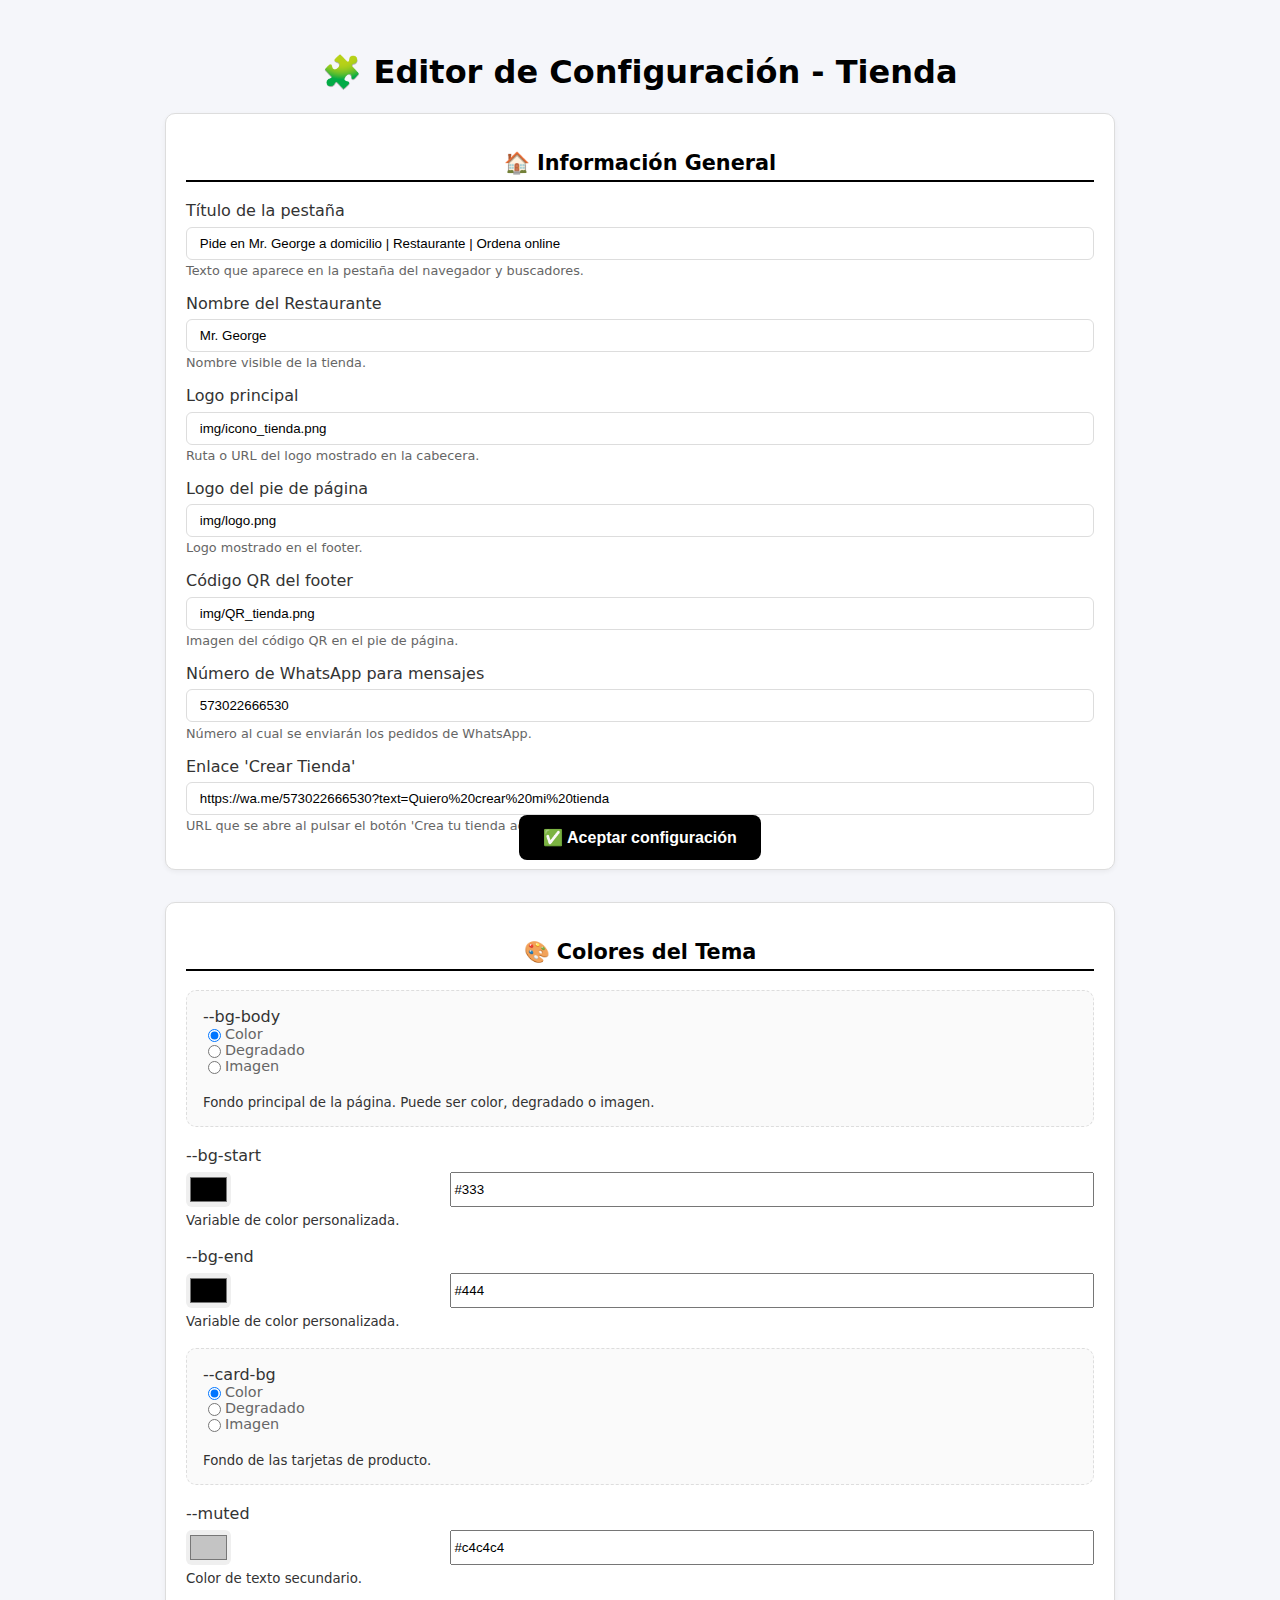
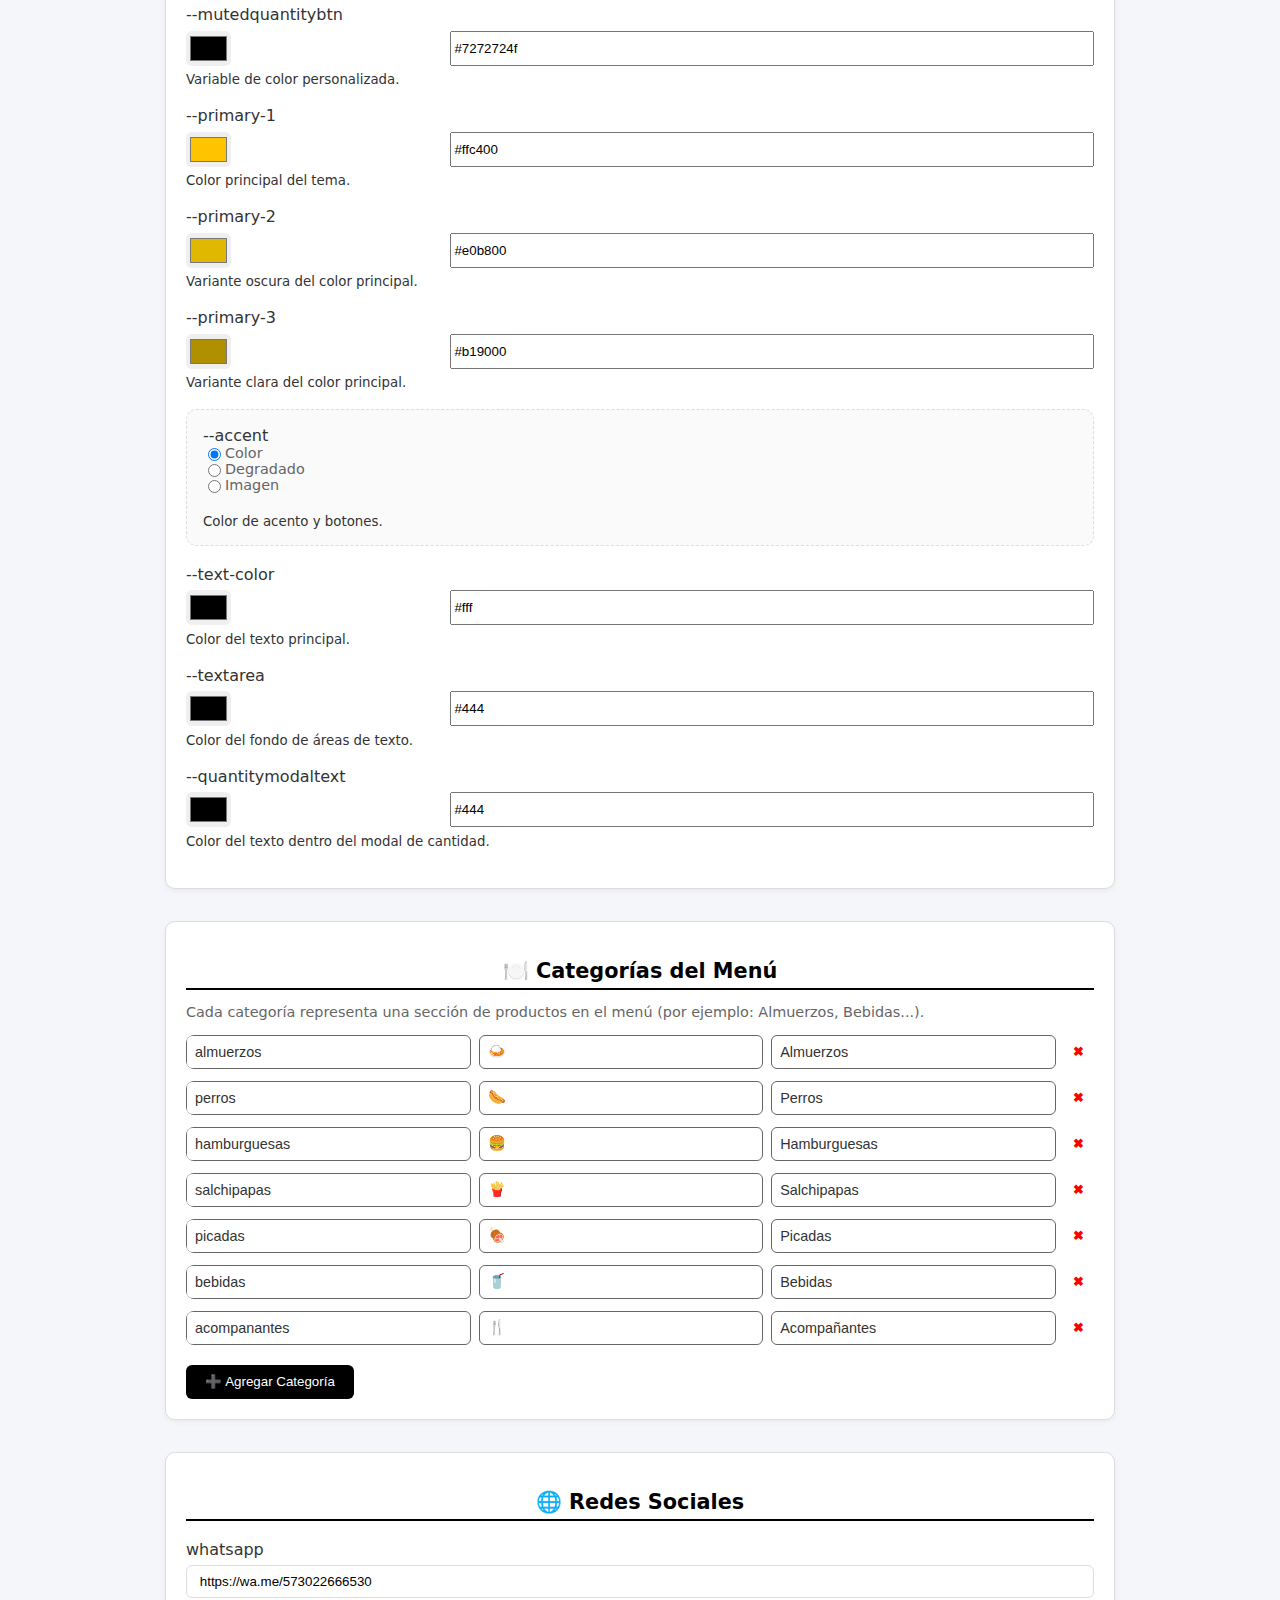
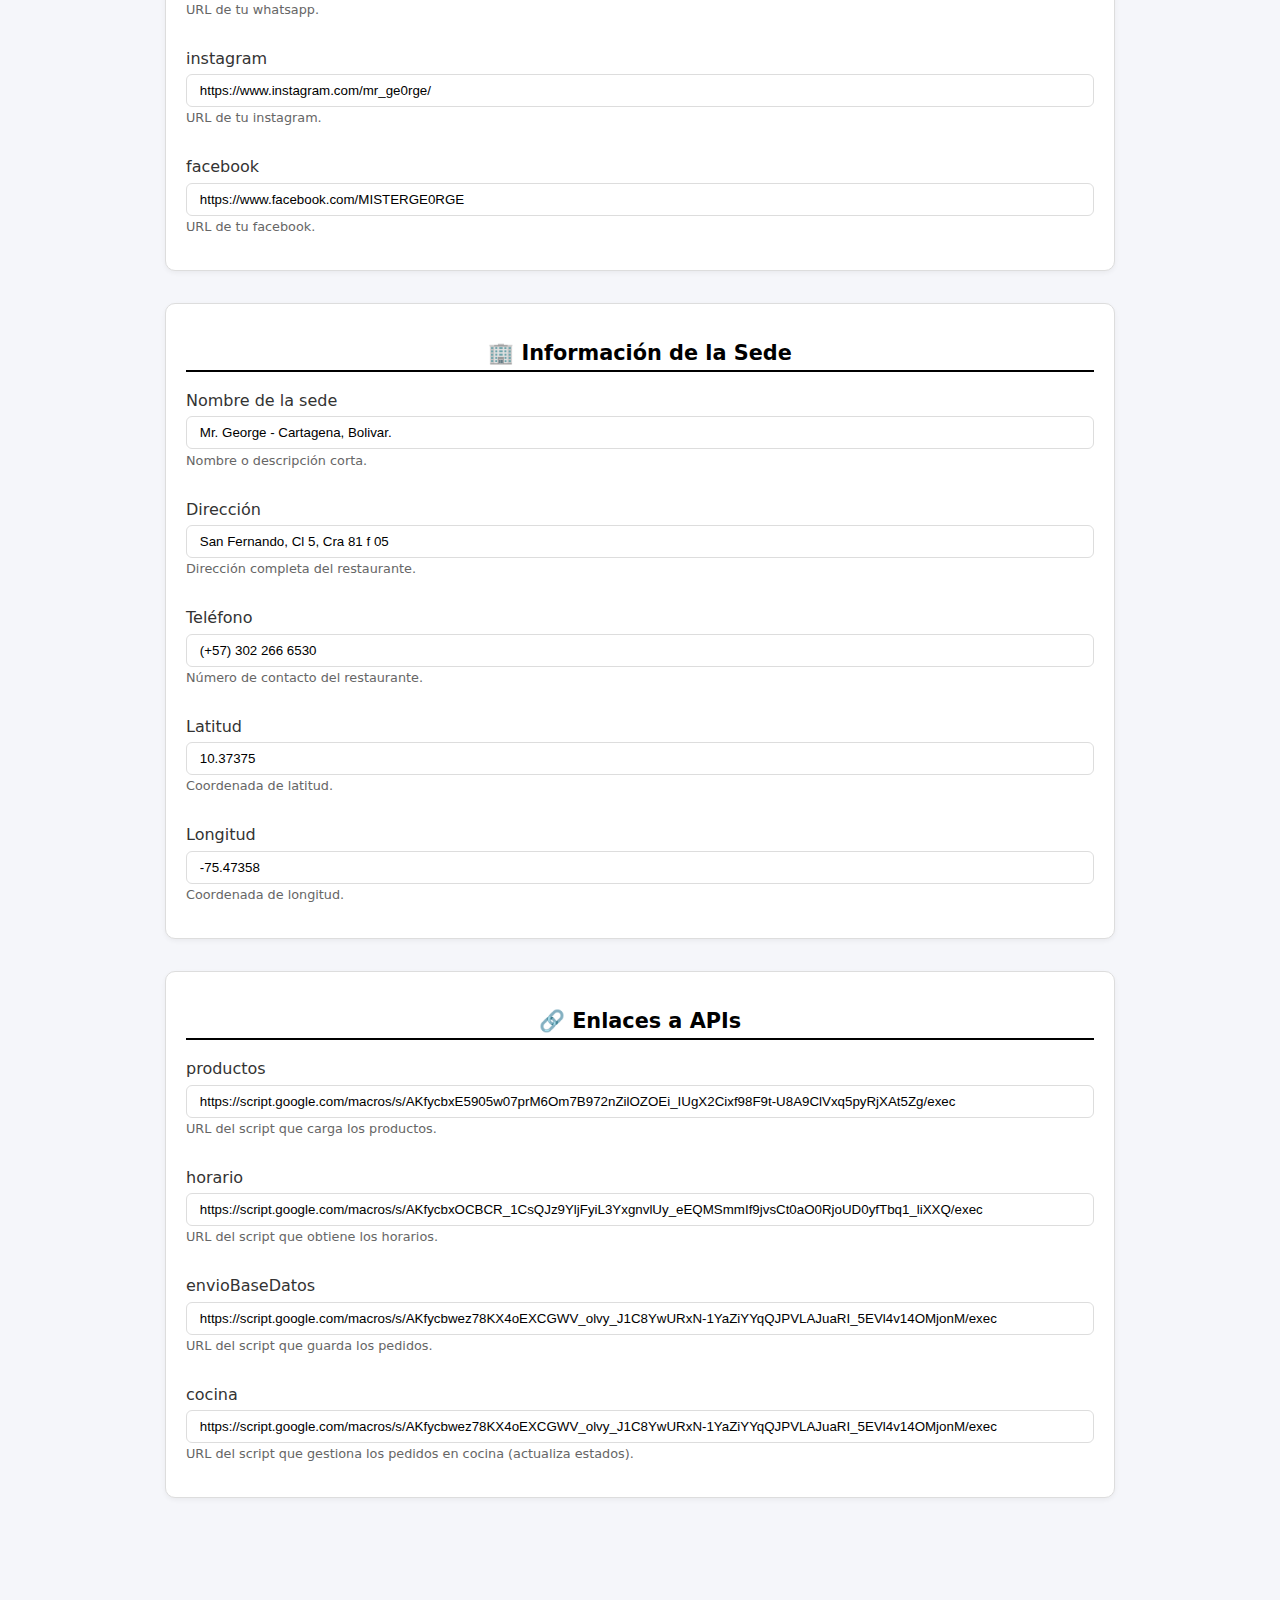
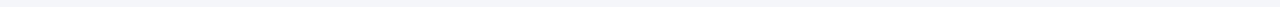
<file: editor/editor.html>
<!DOCTYPE html>
<html lang="es">
<head>
  <meta charset="UTF-8">
  <meta name="viewport" content="width=device-width, initial-scale=1.0">
  <title>Editor de Configuración | Tienda</title>
  <link rel="icon" href="">
<style>
/* ============================================================================
   🎨 ESTILOS PARA EDITOR DE CONFIGURACIÓN - TIENDA
   Descripción: Panel visual para editar config.json con secciones bien definidas
   ============================================================================ */

/* --------------------------
   🌐 VARIABLES GLOBALES
--------------------------- */
:root {
  --bg-main: #f5f6fa;
  --bg-card: #ffffff;
  --border: #ddd;
  --primary: #000000;
  --primary-light: #e8f1ff;
  --danger: #ff4d4d;
  --text: #333;
  --muted: #666;
  --radius: 10px;
  --transition: 0.25s ease;
}

/* --------------------------
   🧱 ESTRUCTURA GENERAL
--------------------------- */
body {
  font-family: "Inter", system-ui, sans-serif;
  background: var(--bg-main);
  color: var(--text);
  margin: 0;
  padding: 2rem;
}

h1, h2 {
  font-weight: 600;
  color: var(--primary);
  text-align: center;
}

#editor-container {
  display: flex;
  flex-direction: column;
  gap: 2rem;
  max-width: 950px;
  margin: 0 auto;
}

/* --------------------------
   🧩 SECCIONES PRINCIPALES
--------------------------- */
.section {
  background: var(--bg-card);
  border: 1px solid var(--border);
  border-radius: var(--radius);
  box-shadow: 0 2px 5px rgba(0, 0, 0, 0.05);
  padding: 20px;
  transition: box-shadow var(--transition);
}

.section:hover {
  box-shadow: 0 4px 12px rgba(0, 0, 0, 0.08);
}

.section h2 {
  font-size: 1.3rem;
  border-bottom: 2px solid var(--primary);
  padding-bottom: 0.3rem;
  margin-bottom: 1.2rem;
}

/* --------------------------
   🔹 CAMPOS GENERALES
--------------------------- */
.campo {
  display: flex;
  flex-direction: column;
  margin-bottom: 1rem;
}

.etiqueta {
  font-weight: 500;
  margin-bottom: 0.4rem;
}

.input {
  padding: 0.5rem 0.8rem;
  border-radius: 6px;
  border: 1px solid var(--border);
  background: #fff;
  transition: border var(--transition), box-shadow var(--transition);
}

.input:focus {
  outline: none;
  border-color: var(--primary);
  box-shadow: 0 0 0 3px var(--primary-light);
}

.descripcion {
  font-size: 0.8rem;
  color: var(--muted);
  margin-top: 0.2rem;
}

/* --------------------------
   🎨 COLORES
--------------------------- */
.color-row {
  display: flex;
  flex-direction: column;
  margin-bottom: 1.2rem;
  gap: 0.4rem;
}

.color-row label {
  font-weight: 500;
}

.color-picker-container {
  display: flex;
  justify-content: space-between;
}

.color-picker-container input[type="color"] {
  width: 45px;
  height: 35px;
  border: none;
  border-radius: 6px;
  cursor: pointer;
}

.color-picker-container input[type="text"],
.color-picker-container textarea {
  flex: 1;
  border: 1px solid var(--border);
  border-radius: 6px;
  padding: 0.5rem;
}

.color-picker-container .preview {
    display: none;
  width: 40px;
  height: 35px;
  border-radius: 6px;
  border: 1px solid #ccc;
  background: #eee;
}

.color-row.especial-bg {
  border: 1px dashed var(--border);
  padding: 1rem;
  border-radius: var(--radius);
  background: #fafafa;
}

.color-header {
  align-items: center;
  margin-bottom: 0.5rem;
}

.color-options label {
    display: flex;
  font-size: 0.9rem;
  color: var(--muted);
}

.color-options input {
  margin-right: 0.25rem;
}

/* --------------------------
   🍽️ CATEGORÍAS
--------------------------- */

.category-row {
  display: grid;
  grid-template-columns: repeat(3, minmax(0, 1fr)) auto; /* 3 columnas + botón flexible */
  gap: 0.5rem;
  margin-bottom: 0.75rem;
  align-items: center;
  background: var(--card-bg);
  border-radius: 8px;
  box-sizing: border-box; /* asegura que el padding no expanda el ancho */
  width: 100%; /* se adapta al contenedor padre */
  overflow: hidden; /* evita que algo se salga visualmente */
}

.category-row input {
  padding: 0.5rem;
  border-radius: 6px;
  border: 1px solid var(--muted);
  background: var(--bg-end);
  color: var(--text-color);
  font-size: 0.9rem;
}

.category-row button {
  background: var(--primary-1);
  border: none;
  color: #ff0000;
  padding: 0.5rem 0.6rem;
  border-radius: 6px;
  cursor: pointer;
  font-weight: bold;
  transition: background var(--transition);
}

.category-row button:hover {
  background: var(--primary-3);
}


#btn-agregar-categoria {
  background: var(--primary);
  color: #fff;
  padding: 0.6rem 1.2rem;
  border-radius: 6px;
  border: none;
  margin-top: 0.5rem;
  cursor: pointer;
  font-weight: 500;
  transition: background var(--transition), transform var(--transition);
}

#btn-agregar-categoria:hover {
  background: #005ed1;
  transform: translateY(-2px);
}

/* --------------------------
   🌐 REDES / APIs / SEDE
--------------------------- */
#contenedor-redes,
#contenedor-apis,
#contenedor-sede {
  display: flex;
  flex-direction: column;
  gap: 1rem;
}

/* --------------------------
   🟩 BOTÓN PRINCIPAL DE ACCIÓN
--------------------------- */
#btn-action {
  display: block;
  margin: 2rem auto 0;
  background: var(--primary);
  color: #fff;
  font-size: 1rem;
  padding: 0.8rem 1.5rem;
  border-radius: 8px;
  border: none;
  cursor: pointer;
  font-weight: 600;
  transition: all var(--transition);
  width: fit-content;
}

#btn-action.cambios {
  background: #1aa53a;
}

#btn-action:hover {
  transform: scale(1.04);
  box-shadow: 0 4px 10px rgba(0, 0, 0, 0.1);
}

.action-bar{
    position: sticky;
    bottom: 40px;
}

  </style>
</head>

<body>
  <h1>🧩 Editor de Configuración - Tienda</h1>
  <div id="editor-container"></div>

  <div class="action-bar">
    <button class="btn-action" id="btn-action">✅ Aceptar configuración</button>
  </div>

  <script src="editor.js"></script>
</body>
</html>
</file>
<file: style.css>
:root {
    /* Fondo principal */
    --bg-start: #f5f7fa;
    /* blanco grisáceo */
    --bg-end: #e2e8f0;
    /* gris claro */

    /* Tarjetas y modales */
    --card-bg: #ffffff;
    /* blanco puro para tarjetas */

    /* Texto y elementos secundarios */
    --muted: #718096;
    /* gris medio para texto secundario */

    /* Colores de acento */
    --primary-1: #f6c90e;
    /* amarillo cálido */
    --primary-2: #e0b800;
    /* amarillo más oscuro para gradiente */

    --accent: linear-gradient(45deg, var(--primary-1) 0%, var(--primary-2) 100%);

    /* Sombras */
    --glass-shadow: 0 10px 30px rgba(0, 0, 0, 0.1);
    --soft-shadow: 0 6px 20px rgba(0, 0, 0, 0.08);

    /* Texto principal */
    --text-color: #2d3748;
    /* gris oscuro para legibilidad */
}




* {
    margin: 0;
    padding: 0;
    box-sizing: border-box;
}

html {
    height: 100%;
    -webkit-text-size-adjust: 100%;
    /* evita zoom inesperado */
    scroll-behavior: smooth;
}

/* Fondo y estilo básico del body */
/* 🪶 Fondo elegante con degradado + imagen */
body {
    font-family: 'Segoe UI', Tahoma, Geneva, Verdana, sans-serif;
    color: #333;
    background:
        var(--bg-start, #f5f7fa) url('img/fondobody.png') no-repeat center center / cover;
    background-attachment: fixed;
    /* opcional: efecto parallax suave */
    min-height: 100vh;
    overflow-x: hidden;
    position: relative;
}

/* Capa superior semitransparente (para brillo o mezcla ligera) */
body::before {
    content: "";
    position: fixed;
    inset: 0;
    background: rgba(255, 255, 255, 0.25);
    pointer-events: none;
    z-index: 0;
}


/* =========================================
   HEADER PRINCIPAL
   -----------------------------------------
   Estructura limpia, moderna y profesional.
   Logo + Nombre + Estado.
========================================= */

/* === BLOQUE UNIFICADO: HEADER + CATEGORÍAS === */
.header-wrapper {
    position: sticky;
    top: 0;
    z-index: 999;
    display: flex;
    flex-direction: column;
    background: linear-gradient(135deg, var(--bg-start), var(--bg-end));
    backdrop-filter: blur(6px);
    -webkit-backdrop-filter: blur(6px);
    box-shadow: 0 4px 12px rgba(0, 0, 0, 0.08);
}

/* Ajuste visual para integrar bien el header con las categorías */
.header-wrapper .header {
    margin-top: 15px;
    margin-bottom: 0;
    border-radius: 0;
    padding: 12px 20px;
    background: transparent;
    /* Se funde con el wrapper */
    box-shadow: none;
}

/* Que las categorías se peguen directamente debajo */
.header-wrapper .categories {
    margin-bottom: 0;

    border-bottom: 1px solid rgba(0, 0, 0, 0.05);
    background: transparent;
    box-shadow: none;
}

/* ✅ Safari fix para evitar transparencias en scroll */
@supports (-webkit-touch-callout: none) {
    .header-wrapper {
        background-color: var(--bg-start);
    }
}

/* ---------- HEADER GENERAL ---------- */
.header {
    display: flex;
    align-items: center;
    justify-content: flex-start;
    border-radius: 16px;
    margin-top: 20px;
    margin-bottom: 20px;
    transition: all 0.3s ease;
    padding-left: 20px;
}

/* ---------- SECCIÓN IZQUIERDA: LOGO + NOMBRE + ESTADO ---------- */
.header-left {
    display: flex;
    align-items: center;
    gap: 18px;
}

/* ---------- LOGO ---------- */
.header-logo {
    width: 80px;
    height: 80px;
    border-radius: 50%;
    object-fit: cover;
    transition: transform 0.3s ease;
}

.header-logo:hover {
    transform: scale(1.05);
}

/* ---------- NOMBRE Y ESTADO ---------- */
.header-info {
    display: flex;
    flex-direction: column;
    align-items: center;
    justify-content: center;
    gap: 3px;
}

.header-info h1 {
    font-size: 1.9rem;
    font-weight: 700;
    color: #222;
    margin: 0;
    line-height: 1.1;
}

/* ---------- STATUS HEADER ---------- */
#status-header {
    margin-top: 2px;
    display: inline-block;
    padding: 5px 10px;
    border-radius: 16px;
    font-weight: 600;
    font-size: 12px;
    text-align: center;
    color: var(--text-color, #fff);
    background: var(--status-bg);
    transition: all 0.3s ease;
    width: 100%;
}

#status-header span {
    background: none !important;
    display: block;
    color: inherit;
}

/* Subtexto */
#status-subtext {
    font-size: 0.85rem;
    color: rgba(60, 60, 60, 0.85);
    text-align: center;
    font-weight: 400;
}

.header-info #status-subtext {
    display: block;
}

/* ---------- ESTADOS ---------- */
#status-header.open {
    background-color: #28a745;
    color: #fff;
    box-shadow: 0 2px 6px rgba(40, 167, 69, 0.25);
}

#status-header.closed {
    background-color: #f5f5f5;
    color: rgba(60, 60, 60, 0.75);
    box-shadow: none;
}

#status-header.closed+#status-subtext {
    color: rgba(100, 100, 100, 0.8);
}

/* ---------- RESPONSIVE ---------- */
@media (max-width: 600px) {
    .header {
        padding: 0;
        flex-direction: column;
        text-align: center;
        gap: 10px;
    }

    .header-left {
        flex-direction: flex;
    }

    .header-info h1 {
        font-size: 1.4rem;
    }

    #status-subtext {
        font-size: 0.8rem;
    }
}

/* ===== BARRA FLOTANTE COMPACTA ===== */
.floating-bar {
    position: fixed;
    top: -100px;
    left: 0;
    right: 0;
    background: linear-gradient(135deg, var(--bg-start), var(--bg-end));
    box-shadow: 0 4px 15px rgba(0, 0, 0, 0.1);
    backdrop-filter: blur(10px);
    -webkit-backdrop-filter: blur(10px);
    transition: top 0.4s ease, opacity 0.3s ease;
    z-index: 1000;
    opacity: 0;
}

.floating-bar.visible {
    top: 0;
    opacity: 1;
}

.floating-content {
    display: flex;
    align-items: center;
    gap: 10px;
    padding: 8px 15px;
}

.floating-logo {
    width: 40px;
    height: 40px;
    border-radius: 50%;
    object-fit: cover;
}

.floating-title {
    font-weight: 700;
    color: var(--text-color);
    font-size: 1.1rem;
}

.floating-categories {
    display: flex;
    justify-content: center;
    gap: 8px;
    padding: 8px 0 10px;
    overflow-x: auto;
    white-space: nowrap;
    scroll-behavior: smooth;
}

.floating-categories .category-btn {
    padding: 8px 12px;
    font-size: 15px;
    border-radius: 20px;
    background: var(--card-bg);
    color: #4a5568;
    transition: all 0.2s ease;
}

.floating-categories .category-btn.active {
    background: var(--accent);
    color: #fff;
}

/* Responsive */
@media (max-width: 600px) {
    .floating-logo {
        width: 32px;
        height: 32px;
    }

    .floating-title {
        font-size: 0.95rem;
    }
}

/* Categories Sticky & Scrollable */
.categories {
    position: sticky;
    top: 0;
    z-index: 100;
    display: flex;
    gap: 15px;
    overflow-x: auto;
    white-space: nowrap;
    scroll-behavior: smooth;
    scroll-snap-type: x mandatory;
    background: linear-gradient(135deg, var(--bg-start) 0%, var(--bg-end) 100%);
    backdrop-filter: blur(6px);
    border-bottom: 1px solid rgba(0, 0, 0, 0.05);
    box-shadow: 0 2px 8px rgba(0, 0, 0, 0.08);
    padding: 12px 10px;
    margin-bottom: 25px;
}

.categories::-webkit-scrollbar {
    height: 6px;
}

.categories::-webkit-scrollbar-thumb {
    background: rgba(0, 0, 0, 0.15);
    border-radius: 3px;
}

.category-btn {
    flex: 0 0 auto;
    scroll-snap-align: center;
    background: var(--card-bg);
    border: none;
    padding: 12px 24px;
    border-radius: 25px;
    cursor: pointer;
    font-size: 1rem;
    font-weight: 600;
    color: #4a5568;
    box-shadow: 0 4px 15px rgba(0, 0, 0, 0.1);
}


.category-btn.active {
    background: var(--accent);
    color: white;
}


/* ===============================
   🦴 SKELETON LOADING - SIMULACIÓN EXACTA DE PRODUCT-CARD
================================= */

.skeleton-container {
    display: grid;
    grid-template-columns: repeat(auto-fit, minmax(300px, 1fr));
    /* 🔹 más flexible */
    gap: 25px;
    padding: 20px;
    width: 100%;
    max-width: 100%;
    margin: 0 auto;
    box-sizing: border-box;
    overflow-x: hidden;
    /* 🔒 evita scroll horizontal */
}

/* === Card (estructura igual a .product-card) === */
.skeleton-card {
    display: flex;
    align-items: center;
    gap: 20px;
    background: var(--card-bg);
    border-radius: 20px;
    padding: 5px;
    box-shadow: 0 8px 25px rgba(0, 0, 0, 0.1);
    overflow: hidden;
    position: relative;
    padding: 10px;
}

/* === Imagen === */
.skeleton-image {
    width: 80px;
    height: 80px;
    border-radius: 15px;
    flex-shrink: 0;
    background: #f2f2f2;
    background-image: linear-gradient(90deg, #f2f2f2 25%, #e8e8e8 50%, #f2f2f2 75%);
    background-size: 400% 100%;
    animation: skeleton-shimmer 1.4s ease-in-out infinite;
}

/* === Información simulada === */
.skeleton-info {
    flex: 1;
    display: flex;
    flex-direction: column;
    justify-content: center;
    gap: 6px;
}

/* Barras individuales para simular texto */
.skeleton-line {
    border-radius: 6px;
    background: #f2f2f2;
    background-image: linear-gradient(90deg, #f2f2f2 25%, #e8e8e8 50%, #f2f2f2 75%);
    background-size: 400% 100%;
    animation: skeleton-shimmer 1.4s ease-in-out infinite;
}

/* === Simula el nombre del producto === */
.skeleton-title {
    width: 65%;
    height: 18px;
}

/* === Simula el precio === */
.skeleton-price {
    width: 35%;
    height: 14px;
    margin-top: 4px;
}

/* === Simula la descripción de 2 líneas === */
.skeleton-description {
    width: 90%;
    height: 10px;
    margin-top: 8px;
}

.skeleton-description:last-child {
    width: 60%;
}

/* === Botón flotante “+” === */
.skeleton-button {
    position: absolute;
    bottom: 5px;
    right: 5px;
    transform: translate(35%, 35%);
    width: 45px;
    height: 45px;
    border-radius: 50%;
    background: #f2f2f2;
    background-image: linear-gradient(90deg, #f2f2f2 25%, #e8e8e8 50%, #f2f2f2 75%);
    background-size: 400% 100%;
    animation: skeleton-shimmer 1.4s ease-in-out infinite;
}

/* ===== Animaciones ===== */
@keyframes skeleton-shimmer {
    0% {
        background-position: -100% 0;
    }

    100% {
        background-position: 100% 0;
    }
}



/* Products Grid */
.products-grid {
    display: grid;
    grid-template-columns: repeat(auto-fill, minmax(450px, 1fr));
    gap: 30px;
    padding: 30px;
    align-items: start;
    width: 100%;
    margin: 0 auto;
    /* centra todo el bloque en la página */
}


.product-card {
    background: var(--card-bg);
    border-radius: 20px;
    padding: 5px;
    box-shadow: 0 8px 25px rgba(0, 0, 0, 0.1);
    transition: all 0.3s ease;
    position: relative;
    overflow: visible;
    display: flex;
    gap: 20px;
    align-items: center;
}

.product-card:hover {
    transform: translateY(-5px);
    box-shadow: 0 15px 35px rgba(0, 0, 0, 0.15);
}

.product-card.inactive {
    opacity: 0.6;
    background: #f7fafc;
}

.product-image {
    width: 80px;
    height: 80px;
    border-radius: 15px;
    display: flex;
    align-items: center;
    justify-content: center;
    font-size: 2.5rem;
    color: white;
    position: relative;
    overflow: visible;
    flex-shrink: 0;
}

.product-image img {
    width: 100%;
    height: 100%;
    object-fit: cover;
    border-radius: 15px;
}


.unavailable-overlay {
    position: absolute;
    top: 0;
    left: 0;
    right: 0;
    bottom: 0;
    background: rgba(0, 0, 0, 0.7);
    display: flex;
    align-items: center;
    justify-content: center;
    color: white;
    font-weight: 600;
    font-size: 15px;
    border-radius: 15px;
}

.product-info {
    flex: 1;
    display: flex;
    flex-direction: column;
    justify-content: center;
}

.product-name {
    font-size: 1 rem;
    font-weight: 700;
    color: var(--text-color);
}

.product-price {
    font-size: 1.1rem;
    font-weight: 600;
    color: var(--primary-1);
}

.product-description {
    font-size: 0.9rem;
    color: var(--muted);
    line-height: 1.4;

    /* 🔹 Truncar en varias líneas */
    display: -webkit-box;
    -webkit-line-clamp: 2;
    /* cambia el número de líneas visibles */
    -webkit-box-orient: vertical;
    overflow: hidden;
    text-overflow: ellipsis;
}


.add-button {
    position: absolute;
    bottom: 5px;
    right: 5px;
    transform: translate(35%, 35%);
    width: 45px;
    height: 45px;
    background: var(--accent);
    border-radius: 50%;
    display: flex;
    align-items: center;
    justify-content: center;
    color: white;
    font-size: 20px;
    transition: transform 0.18s ease, box-shadow 0.18s ease;
    cursor: pointer;
    z-index: 30;
}

.add-button img.add-icon {
  width: 24px;
  height: 24px;
  object-fit: contain;
}

.add-button:hover {
    transform: translate(35%, 35%) scale(1.06);
    box-shadow: 0 10px 30px rgba(102, 126, 234, 0.35), 0 4px 10px rgba(0, 0, 0, 0.14);
}

.add-button.inactive {
    background: #cbd5e0;
    cursor: not-allowed;
    transform: none;
    box-shadow: none;
}


/* Product Actions */
.product-actions {
    display: flex;
    justify-content: center;
    align-items: center;
    margin-top: 20px;
}

.closed-message {
    background: #fed7d7;
    color: #c53030;
    padding: 8px 16px;
    border-radius: 20px;
    font-size: 0.8rem;
    font-weight: 600;
}

/* small variant overrides */
.product-card.small {
    padding: 10px;
    cursor: pointer;
}

.product-card.small:hover {
    transform: translateY(-5px);
    box-shadow: 0 15px 35px rgba(0, 0, 0, 0.15);
}

.product-card.small.inactive {
    opacity: 0.6;
    background: #f7fafc;
    cursor: not-allowed;
}







/* Cart */
.cart-float {
    display: flex;
    position: fixed;
    bottom: 40px;
    right: 20px;
    background-color: var(--card-bg);
    border: none;
    border-radius: 60px;
    cursor: pointer;
    z-index: 1000;
    padding: 10px;
    overflow: hidden;
    width: auto;
    height: 70px;
    align-items: center;
    justify-content: center;
    box-shadow: 0 8px 25px rgba(0, 0, 0, 0.1);
    width: 70px;
    height: 70px;
}


.cart-float:hover {
    transform: translateY(-3px);
    box-shadow: 0 15px 40px rgba(0, 0, 0, 0.3);
}

.cart-float.show {
    display: flex;
    align-items: center;
    justify-content: center;
}


.cart-float:hover {
    transform: translateY(-3px);
    box-shadow: 0 15px 40px rgba(0, 0, 0, 0.3);
}

.cart-float.show {
    display: flex;
    align-items: center;
    gap: 5px;
}

.cart-float.empty {
    opacity: 0.6;
    pointer-events: none;
}


.cart-icon {
    font-size: 1.5rem;
}

/* Icono del carrito */
.cart-icon img {
    width: 32px;
    height: 32px;
    object-fit: contain;
    display: block;
}

/* Información del carrito */
/* Por defecto, info del carrito flotante está oculta */
.cart-info {
    display: none;
    flex-direction: column;
    justify-content: space-between;
    line-height: 1.2;
    margin-left: 8px;
}

/* Cuando haya productos, se muestra */
.cart-float.show-info .cart-info {
    display: flex;
}


.cart-count {
    font-weight: 700;
    color: var(--text-color);
    font-size: 0.9rem;
}

.cart-total {
    font-weight: 600;
    color: var(--primary-2);
    font-size: 0.85rem;
}

/* Product Modal */
.product-modal {
    position: fixed;
    top: 0;
    left: 0;
    right: 0;
    bottom: 0;
    background: rgba(0, 0, 0, 0.5);
    display: none;
    align-items: center;
    justify-content: center;
    z-index: 2500;
}

.product-modal.show {
    display: flex;
}

.product-modal-content {
    background: var(--card-bg);
    border-radius: 20px;
    padding: 30px;
    max-width: 500px;
    width: 90%;
    max-height: 80%;
    overflow-y: auto;
}

.product-modal-header {
    display: flex;
    justify-content: space-between;
    align-items: center;
}

.product-modal-title {
    font-size: 1.5rem;
    font-weight: 700;
    color: var(--text-color);
}

.close-product-modal {
    background: none;
    border: none;
    font-size: 2.5rem;
    cursor: pointer;
    color: #718096;
}

.product-modal-image {
    width: 100%;
    height: 200px;
    border-radius: 15px;
    margin-bottom: 20px;
    display: flex;
    align-items: center;
    justify-content: center;
    font-size: 3rem;
    color: white;
}

.product-modal-image img {
    width: 100%;
    height: 100%;
    object-fit: cover;
    border-radius: 15px;
}

/* Precio sobre la imagen (modal) - estilo premium */
/* Precio sobre la imagen (modal) - esquina superior derecha */
.modal-price-overlay {
    position: absolute;
    top: 10px;
    right: 10px;
    background: var(--accent);
    color: #fff;
    padding: 6px 14px;
    border-radius: 12px;
    font-weight: 700;
    font-size: 0.9rem;
    box-shadow: 0 4px 12px rgba(0, 0, 0, 0.25);
    z-index: 0;
    backdrop-filter: blur(4px);
    letter-spacing: 0.3px;
    transition: all 0.25s ease-in-out;
}


/* Asegura que el contenedor de la imagen tenga posición relativa */
.modal-image-container {
    position: relative;
    overflow: hidden;
    border-radius: 16px;
}

/* Responsive */
@media (max-width: 480px) {
    .modal-price-overlay {
        top: 8px;
        right: 8px;
        font-size: 0.85rem;
        padding: 5px 12px;
    }
}



.product-modal-description {
    font-size: 1rem;
    color: var(--muted);
    line-height: 1.5;
    margin-bottom: 10px;
    font-style: italic;
}


/* ===============================
   OPCIONES PERSONALIZABLES
================================ */
#extra-options {
    background: rgba(255, 255, 255, 0.05);
    border: 1px solid rgba(255, 255, 255, 0.1);
    border-radius: 12px;
    margin-top: 15px;
    backdrop-filter: blur(6px);
    transition: background 0.3s ease, box-shadow 0.3s ease;
}


#extra-options h4 {
    margin: 0 0 12px 0;
    font-size: 1.05rem;
    font-weight: 600;
    color: var(--text-color, #fff);
    border-bottom: 1px solid rgba(255, 255, 255, 0.1);
    padding-bottom: 6px;
}

#extra-options label {
    color: var(--muted, #ccc);
    font-size: 0.95rem;
    display: inline-block;
    margin-bottom: 4px;
    cursor: pointer;
    transition: color 0.2s ease;
}

#extra-options label:hover {
    color: var(--text-color, #fff);
}

#extra-options input[type="checkbox"] {
    accent-color: var(--primary, #00b894);
    margin-right: 6px;
}

/* ===============================
   📝 INSTRUCCIONES ESPECIALES
================================ */
.instructions-section {
    margin-bottom: 25px;
    display: flex;
    flex-direction: column;
    align-items: flex-start;
}

/* Etiqueta del textarea */
.instructions-label {
    font-size: 1rem;
    font-weight: 600;
    color: var(--text-color, #e2e8f0);
    margin-bottom: 8px;
    letter-spacing: 0.3px;
    user-select: none;
}

/* Campo de texto */
.instructions-textarea {
    width: 100%;
    min-height: 90px;
    padding: 12px 14px;
    border: 1.5px solid rgb(196, 196, 196);
    border-radius: 10px;
    background: rgba(255, 255, 255, 0.05);
    color: var(--text-color, #fff);
    font-size: 0.95rem;
    font-family: 'Segoe UI', Tahoma, Geneva, Verdana, sans-serif;
    line-height: 1.4;
    resize: vertical;
    transition: all 0.3s ease;
    backdrop-filter: blur(6px);
}

/* Placeholder más tenue */
.instructions-textarea::placeholder {
    color: rgba(0, 0, 0, 0.4);
    font-style: italic;
}

/* Efecto al enfocar */
.instructions-textarea:focus {
    outline: none;
    border-color: var(--primary, #00b894);
    background: rgba(255, 255, 255, 0.08);
    box-shadow: 0 0 6px rgba(0, 184, 148, 0.3);
}

.modal-actions {
    display: flex;
    justify-content: space-between;
    align-items: center;
    gap: 10px;
    margin-top: 15px;
}


.quantity-section {
    display: flex;
    align-items: center;
}

.quantity-control {
    display: flex;
    align-items: center;
}

.quantity-btn-modal {
    background: #e4e4e4;
    border: NONE;
    border-radius: 50%;
    width: 40px;
    height: 40px;
    display: flex;
    align-items: center;
    justify-content: center;
    cursor: pointer;
    font-weight: 700;
    font-size: 20px;
    color: #565a5f;
    transition: all 0.3s ease;
}

.quantity-btn-modal:hover {
    background: #b9b9b9;
    border-color: #cbd5e0;
}

.quantity-btn-modal:disabled {
    opacity: 0.5;
    cursor: not-allowed;
}

.quantity-display {
    font-size: 20px;
    font-weight: 700;
    color: var(--muted);
    min-width: 30px;
    text-align: center;
}

.add-to-cart-modal-btn {
    width: 100%;
    background: var(--accent);
    color: white;
    border: none;
    padding: 10px;
    border-radius: 50px;
    cursor: pointer;
    font-weight: 700;
    font-size: 15px;
    transition: all 0.3s ease;
}

.add-to-cart-modal-btn:hover {
    transform: translateY(-2px);
    box-shadow: 0 8px 25px rgba(102, 126, 234, 0.4);
}

.add-to-cart-modal-btn:disabled {
    background: #cbd5e0;
    cursor: not-allowed;
    transform: none;
    box-shadow: none;
}

/* Precio dinámico en el botón */
#modal-product-price {
    margin-left: 10px;
    font-size: 1.1rem;
}

.add-to-cart-modal-btn {
    transition: all 0.3s ease;
}

.add-to-cart-modal-btn span {
    font-weight: bold;
    color: #fff;
}


/* === 🛒 CARRITO DE COMPRAS - PANTALLA COMPLETA CON ANIMACIÓN === */
/* === MODAL PRINCIPAL DEL CARRITO === */
.cart-modal {
    position: fixed;
    inset: 0;
    background: rgba(0, 0, 0, 0.35);
    display: none;
    justify-content: flex-end;
    align-items: stretch;
    z-index: 4000;
    overflow: hidden;
    transition: background 0.4s ease;
}

.cart-modal.show {
    display: flex;
    animation: fadeInCart 0.4s ease forwards;
}

.cart-modal.hide {
    animation: fadeOutCart 0.4s ease forwards;
}

/* === CONTENIDO DEL CARRITO === */
.cart-content {
    background: #ffffff;
    color: #2d3748;
    /* gris oscuro */
    width: 100%;
    height: 100%;
    padding: 25px;
    box-shadow: -5px 0 30px rgba(0, 0, 0, 0.15);
    transform: translateX(100%);
    animation: slideInCart 0.4s ease forwards;
    overflow-y: auto;
    display: flex;
    flex-direction: column;
    border-radius: 0;
}

/* === ANIMACIONES === */
@keyframes slideInCart {
    from {
        transform: translateX(100%);
    }

    to {
        transform: translateX(0);
    }
}

@keyframes slideOutCart {
    from {
        transform: translateX(0);
    }

    to {
        transform: translateX(100%);
    }
}

@keyframes fadeInCart {
    from {
        background: rgba(0, 0, 0, 0);
    }

    to {
        background: rgba(0, 0, 0, 0.35);
    }
}

@keyframes fadeOutCart {
    from {
        background: rgba(0, 0, 0, 0.35);
    }

    to {
        background: rgba(0, 0, 0, 0);
    }
}

/* === HEADER DEL CARRITO === */
.cart-header {
    display: flex;
    justify-content: space-between;
    align-items: center;
}

.cart-title {
    font-size: 1.6rem;
    font-weight: 700;
    color: #1a202c;
}

.close-cart {
    background: none;
    border: none;
    font-size: 2rem;
    cursor: pointer;
    color: #718096;
    transition: transform 0.2s ease, color 0.2s ease;
}

.close-cart:hover {
    transform: scale(1.1);
    color: #4a5568;
}

/* === ITEMS DEL CARRITO === */
.cart-items {
    flex: 1;
    margin-bottom: 20px;
    overflow-y: auto;
    padding-right: 5px;
}

/* Contenedor de cada producto */
.cart-item {
    display: flex;
    justify-content: space-between;
    align-items: center;
    padding: 15px 0;
    border-bottom: 1px solid #e2e8f0;
    gap: 15px;
}

/* --- Lado izquierdo: imagen + texto --- */
.item-left {
    display: flex;
    align-items: center;
    gap: 12px;
    flex: 1;
}

.cart-item-image {
    width: 55px;
    height: 55px;
    border-radius: 12px;
    object-fit: cover;
    background: #f7fafc;
    box-shadow: 0 2px 6px rgba(0, 0, 0, 0.1);
}

.cart-item-placeholder {
    width: 55px;
    height: 55px;
    border-radius: 12px;
    background: #f1f1f1;
    display: flex;
    align-items: center;
    justify-content: center;
    font-size: 1.5rem;
    color: #a0aec0;
}

/* --- Información del producto --- */
.item-info {
    display: flex;
    flex-direction: column;
    justify-content: center;
    flex: 1;
}

.item-name {
    font-weight: 600;
    color: #2d3748;
    margin-bottom: 3px;
}

.item-instructions {
    font-size: 0.8rem;
    color: #718096;
    font-style: italic;
    margin-bottom: 4px;
}

.item-price {
    color: var(--primary-2);
    font-size: 0.9rem;
    font-weight: 600;
}

/* --- Controles de cantidad --- */
.item-controls {
    display: flex;
    align-items: center;
    gap: 5px;
}

.quantity-btn {
    background: #edf2f7;
    border: 1px solid #e2e8f0;
    border-radius: 50%;
    width: 30px;
    height: 30px;
    color: #2d3748;
    cursor: pointer;
    font-weight: 600;
    transition: all 0.2s ease;
}

.quantity-btn:hover {
    background: #e2e8f0;
}

.quantity {
    font-weight: 600;
    min-width: 20px;
    text-align: center;
    color: #2d3748;
}


/* === Observaciones generales === */
.cart-observations {
    margin: 15px 0 25px;
    display: flex;
    flex-direction: column;
}

.cart-observations-label {
    font-weight: 600;
    margin-bottom: 8px;
    color: #2d3748;
}

.cart-observations-textarea {
    width: 100%;
    font-family: 'Segoe UI', Tahoma, Geneva, Verdana, sans-serif;
    min-height: 70px;
    border: 1px solid #e2e8f0;
    border-radius: 10px;
    padding: 10px;
    font-size: 0.95rem;
    resize: vertical;
    outline: none;
    background-color: #f8fafc;
    color: #2d3748;
    transition: all 0.2s ease;
}

.cart-observations-textarea:focus {
    border-color: #667eea;
    background-color: #fff;
    box-shadow: 0 0 0 2px rgba(102, 126, 234, 0.2);
}


/* === PIE DEL CARRITO === */
.cart-summary {
    margin-top: 15px;
    display: flex;
    flex-direction: column;
    gap: 10px;
    padding-top: 10px;
    border-top: 1px solid rgba(0, 0, 0, 0.1);
}

/* 💳 Select de método de pago */
.payment-method {
    display: flex;
    align-items: center;
    justify-content: space-between;
    /* separa el select y el total */
    gap: 10px;
    margin-bottom: 10px;
}

/* 💳 Select de método de pago */
.cart-payment-select {
    width: 50%;
    padding: 10px 12px;
    border: 1px solid rgba(0, 0, 0, 0.15);
    border-radius: 10px;
    background: var(--card-bg);
    color: var(--text-color);
    font-weight: 500;
    font-size: 0.9rem;
    outline: none;
    cursor: pointer;
    transition: all 0.25s ease;
}

.cart-payment-select:hover {
    border-color: #667eea;
    box-shadow: 0 0 6px rgba(102, 126, 234, 0.25);
}

.cart-payment-select option {
    background: var(--card-bg);
    color: var(--text-color);
}



.cart-total-amount {
    font-size: 1.4rem;
    font-weight: 700;
    color: #1a202c;
    text-align: right;
}

.cart-actions {
    display: flex;
    gap: 10px;
}

.cart-btn {
    flex: 1;
    padding: 12px;
    border: none;
    border-radius: 10px;
    font-size: 15px;
    font-weight: 600;
    cursor: pointer;
    transition: all 0.3s ease;
}

.clear-cart {
    background: #f5f5f5;
    color: #333;
}

.clear-cart:hover {
    background: #feb2b2;
}

.checkout-btn {
    background: var(--accent);
    color: white;
}

.checkout-btn:hover {
    background: #48bb78;
}

/* === PANEL LATERAL EN PANTALLAS GRANDES === */
@media (min-width: 768px) {
    .cart-content {
        width: 450px;
        height: 100%;
    }
}



/* Menu Sections */
.menu-sections {
    margin-top: 30px;
    margin-bottom: 10px;
}

.menu-section {
    scroll-margin-top: 100px;
}

.section-title {
    font-weight: 700;
    color: var(--text-color);
    margin-left: 25px;
    text-align: left;
}

/* Error Message */
.error-message {
    color: #3c3c3cd9;
    padding: 15px;
    border-radius: 10px;
    margin: 20px 0;
    text-align: center;
}

/* Responsive */
@media (max-width: 768px) {


    .container {
        margin-left: 0;
    }

    .header h1 {
        font-size: 25px;
    }

    .products-grid {
        grid-template-columns: 1fr;
        gap: 20px;
    }

    /* On narrow screens stack card content */
    .product-card {
        flex-direction: flex;
        text-align: left;
        gap: 15px;
    }

    .product-image {
        width: 80px;
        height: 80px;
        align-self: center;
    }

    .add-button {
        align-self: center;
    }

    .categories {
        gap: 10px;
    }

    .category-btn {
        padding: 8px 17px;
        font-size: 14px;
    }

    .cart-float {
        bottom: 40px;
        right: 15px;
        padding: 12px 20px;
    }

    .cart-content {
        padding: 20px;
        width: 100%;
    }
}

/* === MODAL DE OPCIONES DE ENTREGA === */
.delivery-modal,
.customer-modal {
    display: none;
    position: fixed;
    inset: 0;
    background: rgba(0, 0, 0, 0.6);
    justify-content: center;
    align-items: center;
    z-index: 9999;
    opacity: 0;
    transition: opacity 0.3s ease;
}

.delivery-modal.show,
.customer-modal.show {
    display: flex;
    opacity: 1;
}

/* Contenido del modal */
.delivery-content,
.customer-content {
    background: var(--bg-end);
    padding: 25px 30px;
    border-radius: 20px;
    width: 90%;
    max-width: 380px;
    text-align: center;
    box-shadow: 0 12px 30px rgba(0, 0, 0, 0.25);
    transform: translateY(-20px);
    transition: all 0.3s ease;
}

.delivery-modal.show .delivery-content,
.customer-modal.show .customer-content {
    transform: translateY(0);
}

/* Botones de opciones de entrega */
.delivery-options {
    display: flex;
    flex-direction: column;
    gap: 14px;
    margin: 25px 0;
}

.delivery-option-btn {
    background: var(--accent);
    border: none;
    padding: 14px;
    font-size: 16px;
    font-weight: 600;
    border-radius: 25px;
    cursor: pointer;
    transition: all 0.3s ease;
    box-shadow: 0 6px 12px rgba(0, 0, 0, 0.1);
}

.delivery-option-btn:hover {
    background: linear-gradient(90deg, #ff9800, #ffc107);
    transform: translateY(-2px);
    box-shadow: 0 8px 15px rgba(0, 0, 0, 0.2);
}

/* Botón cerrar */
.close-delivery,
.close-customer {
    background: transparent;
    border: none;
    color: #888;
    font-size: 16px;
    font-weight: 500;
    cursor: pointer;
    margin-top: 12px;
    transition: color 0.2s ease;
}

.close-delivery:hover,
.close-customer:hover {
    color: #555;
}

/* Inputs del modal de cliente */
.customer-content input {
    width: 100%;
    margin: 12px 0;
    padding: 12px;
    font-size: 15px;
    border-radius: 25px;
    border: 1px solid #ccc;
    transition: border 0.3s ease, box-shadow 0.3s ease;
}

.customer-content input:focus {
    outline: none;
    border-color: #4caf50;
    box-shadow: 0 0 8px rgba(76, 175, 80, 0.3);
}

/* Botón enviar datos del cliente */
.submit-customer-btn {
    margin-top: 10px;
    background: #4CAF50;
    color: white;
    border: none;
    padding: 14px;
    border-radius: 25px;
    cursor: pointer;
    width: 100%;
    font-size: 16px;
    font-weight: 600;
    transition: all 0.3s ease;
    box-shadow: 0 6px 12px rgba(0, 0, 0, 0.1);
}

.submit-customer-btn:hover {
    background: #45a049;
    transform: translateY(-2px);
    box-shadow: 0 8px 15px rgba(0, 0, 0, 0.2);
}











/* === FOOTER INFO === */
.footer-info {
    text-align: center;
    border-radius: 20px;
    padding: 40px 25px;
    transition: all 0.3s ease;
    padding-bottom: 300px;
}

/* Íconos sociales */
.footer-socials {
    display: flex;
    justify-content: center;
    gap: 10px;
    margin-bottom: 25px;
}

.footer-socials img {
    width: 25px;
    height: auto;
    transition: transform 0.3s ease;
    cursor: pointer;
}

.footer-socials img:hover {
    transform: scale(1.1);
}

/* Código QR */
.footer-qr img {
    width: 90px;
    border-radius: 12px;
    margin-bottom: 20px;
}

/* Sedes */
.footer-branches {
    color: #2d3748;
    font-size: 0.95rem;
    margin-bottom: 25px;
    line-height: 1.5;
}

.footer-branches h4 {
    color: #4a5568;
    font-weight: 700;
    margin-bottom: 8px;
}

.footer-branches .telefono {
    display: inline-block;
    margin-top: 5px;
    color: #667eea;
    font-weight: 600;
}

/* Políticas */
.footer-policies {
    display: flex;
    flex-direction: column;
    gap: 8px;
}

.footer-policies a {
    color: #667eea;
    font-weight: 600;
    text-decoration: none;
    transition: color 0.3s ease;
}

.footer-policies a:hover {
    color: #764ba2;
}

.footer-content {
    display: flex;
    flex-direction: column;
    align-items: center;
    gap: 12px;
}

.footer-logo {
    width: 200px;
    height: auto;
    margin-top: 100px;
    margin-bottom: 100px;
}
</file>
